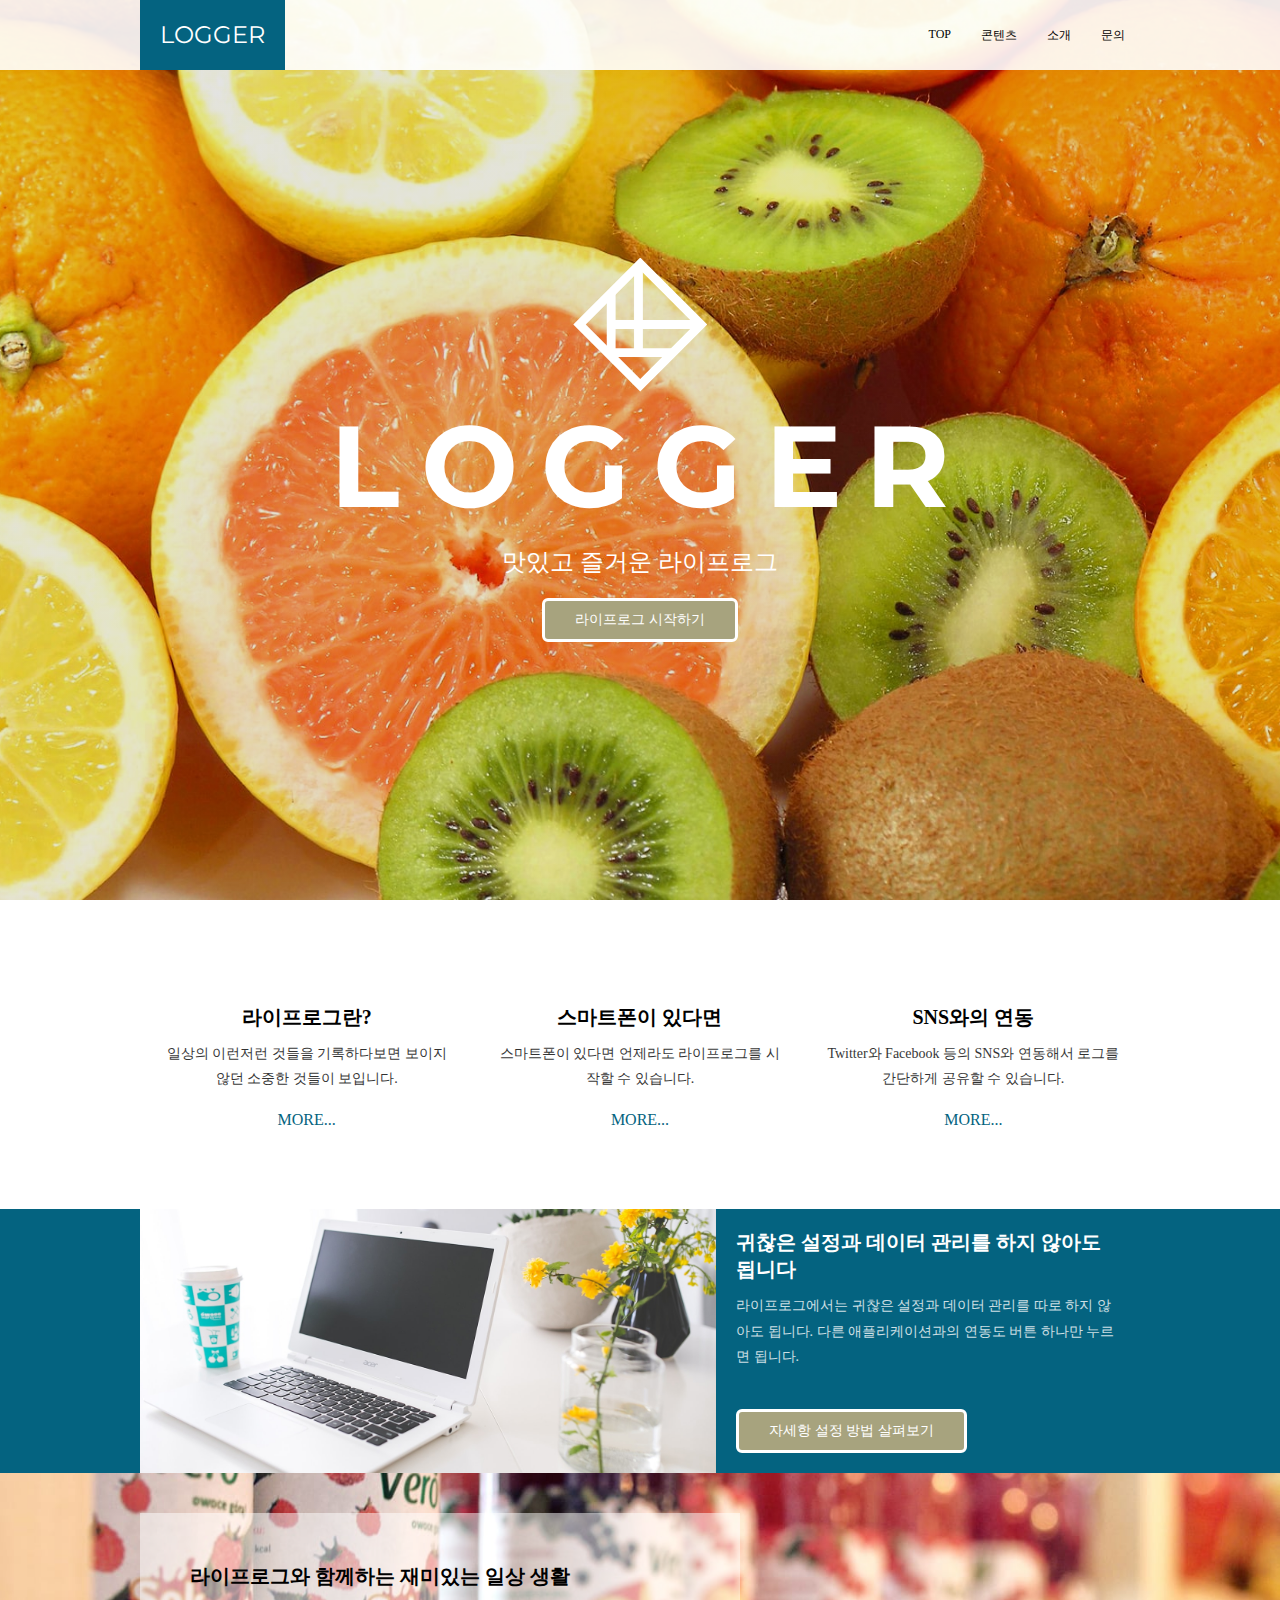
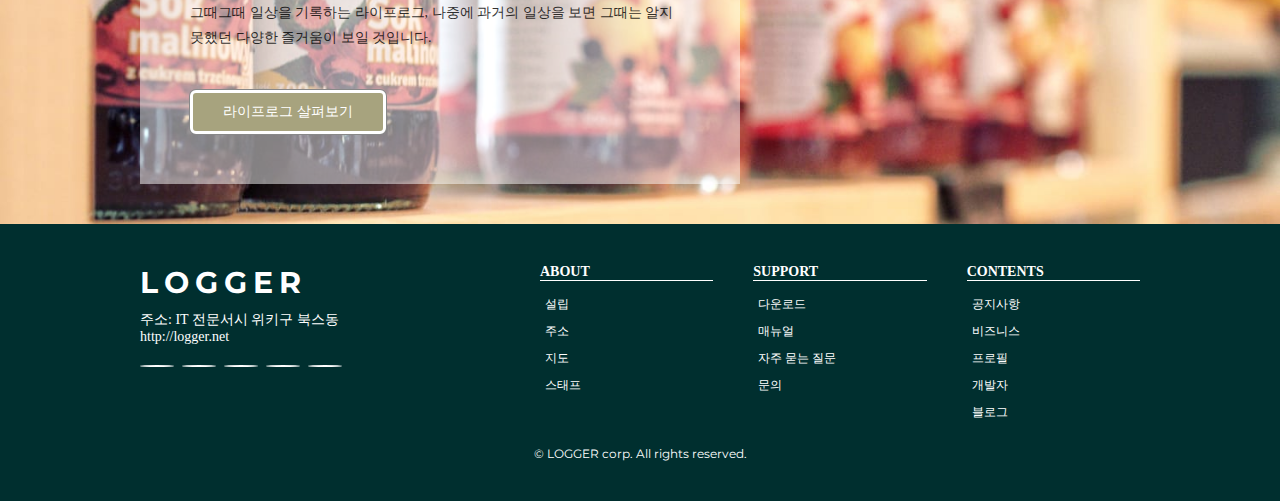
<file: index.html>
<!DOCTYPE html>
<html lang="ko">
<head>
    <meta charset="utf-8" />
    <meta http-equiv="X-UA-Compatible" content="IE=edge">
    <title>예제</title>
    <meta name="viewport" content="width=device-width, initial-scale=1.0">
    <link rel="stylesheet" type="text/css" href="style.css" />
    <link rel="stylesheet" href="https://fonts.googleapis.com/css?family=Montserrat">
    <link rel="stylesheet" href="https://use.fontawesome.com/releases/v5.5.0/css/all.css" integrity="sha384-B4dIYHKNBt8Bc12p+WXckhzcICo0wtJAoU8YZTY5qE0Id1GSseTk6S+L3BlXeVIU" crossorigin="anonymous">
    <style>
        .sr-only {
            position: absolute;
            width: 1px;
            height: 1px;
            padding: 0;
            margin: -1px;
            overflow: hidden;
            clip: rect(0, 0, 0, 0);
            border: 0;
        }
    </style>
    <script src="https://code.jquery.com/jquery-3.2.1.min.js"></script>
    <script>
        $(function(){
            $(".headC").click(function() {
                $(".headB").slideToggle();
            });
        });
    </script>
</head>
<body>
    <header>
        <div class="container">
            <div class="container-small">
                <a href="index.html" class="headA">LOGGER</a>
                <button class="headC" type="button">
                    <i class="fas fa-bars" title="MENU"></i>
                </button>
            </div>
            <nav class="headB">
                <ul>
                    <li><a href="index.html">TOP</a></li>
                    <li><a href="contents.html">콘텐츠</a></li>
                    <li><a href="about.html">소개</a></li>
                    <li><a href="contact.html">문의</a></li>
                </ul>
            </nav>
        </div>
    </header>
    <section class="conA">
        <div class="container">
            <img src="img/logo.svg" alt="">
            <h1>LOGGER</h1>
            <p>맛있고 즐거운 라이프로그</p>
            <a href="#">라이프로그 시작하기</a>
        </div>
    </section>
    <section class="conB">
        <div class="container">
            <div class="text">
                <i class="fas fa-chart-bar icon"></i>
                <h2>라이프로그란?</h2>
                <p>일상의 이런저런 것들을 기록하다보면 보이지 않던 소중한 것들이 보입니다.</p>
                <a href="#">MORE...
                    <i class="fas fa-chevron-right"></i>
                </a>
            </div>
            <div class="text">
                <i class="fas fa-cogs icon"></i>
                <h2>스마트폰이 있다면</h2>
                <p>스마트폰이 있다면 언제라도 라이프로그를 시작할 수 있습니다.</p>
                <a href="#">MORE...
                    <i class="fas fa-chevron-right"></i>
                </a>
            </div>
            <div class="text">
                    <i class="fas fa-rocket icon"></i>
                    <h2>SNS와의 연동</h2>
                    <p>Twitter와 Facebook 등의 SNS와 연동해서 로그를 간단하게 공유할 수 있습니다.</p>
                    <a href="#">MORE...
                        <i class="fas fa-chevron-right"></i>
                    </a>
            </div>
        </div>
    </section>
    <section class="conC">
        <div class="container">
            <div class="photo"></div>
            <div class="text">
                <h2>귀찮은 설정과 데이터 관리를 하지 않아도 됩니다</h2>
                <p>라이프로그에서는 귀찮은 설정과 데이터 관리를 따로 하지 않아도 됩니다. 다른 애플리케이션과의 연동도 버튼 하나만 누르면 됩니다.</p>
                <a href="#">자세항 설정 방법 살펴보기
                    <i class="fas fa-chevron-right"></i>
                </a>
            </div>
        </div>
    </section>
    <section class="conD">
        <div class="container">
            <div class="photo"></div>
            <div class="text">
                <h2>라이프로그와 함께하는 재미있는 일상 생활</h2>
                <p>그때그때 일상을 기록하는 라이프로그, 나중에 과거의 일상을 보면 그때는 알지 못했던 다양한 즐거움이 보일 것입니다.</p>
                <a href="#">라이프로그 살펴보기
                    <i class="fas fa-chevron-right"></i>
                </a>
            </div>
        </div>
    </section>
    <footer>
        <div class="container">
            <div class="footA">
                <h2>LOGGER</h2>
                <p>
                    주소: IT 전문서시 위키구 북스동<br>
                    <a href="http://logger.net/">http://logger.net</a>
                </p>
                <nav class="footD">
                    <ul>
                        <li><a href="#"><i class="fab fa-twitter" title="Twitter"></i></a></li>
                        <li><a href="#"><i class="fab fa-facebook" title="Facebook"></i></a></li>
                        <li><a href="#"><i class="fab fa-google-plus" title="Goole plus"></i></a></li>
                        <li><a href="#"><i class="fab fa-instagram" title="instagram"></i></a></li>
                        <li><a href="#"><i class="fab fa-youtube" title="youtube"></i></a></li>
                    </ul>
                </nav>
            </div>
            <nav class="footB">
                <div>
                    <h3>ABOUT</h3>
                    <ul>
                        <li><a href="#">설립</a></li>
                        <li><a href="#">주소</a></li>
                        <li><a href="#">지도</a></li>
                        <li><a href="#">스태프</a></li>
                    </ul>
                </div>
                <div>
                    <h3>SUPPORT</h3>
                    <ul>
                        <li><a href="#">다운로드</a></li>
                        <li><a href="#">매뉴얼</a></li>
                        <li><a href="#">자주 묻는 질문</a></li>
                        <li><a href="#">문의</a></li>
                    </ul>
                </div>
                <div>
                    <h3>CONTENTS</h3>
                    <ul>
                        <li><a href="#">공지사항</a></li>
                        <li><a href="#">비즈니스</a></li>
                        <li><a href="#">프로필</a></li>
                        <li><a href="#">개발자</a></li>
                        <li><a href="#">블로그</a></li>
                    </ul>
                </div>
            </nav>
            <div class="footC">
                © LOGGER corp. All rights reserved.
            </div>
        </div>
    </footer>
</body>
</html>
</file>
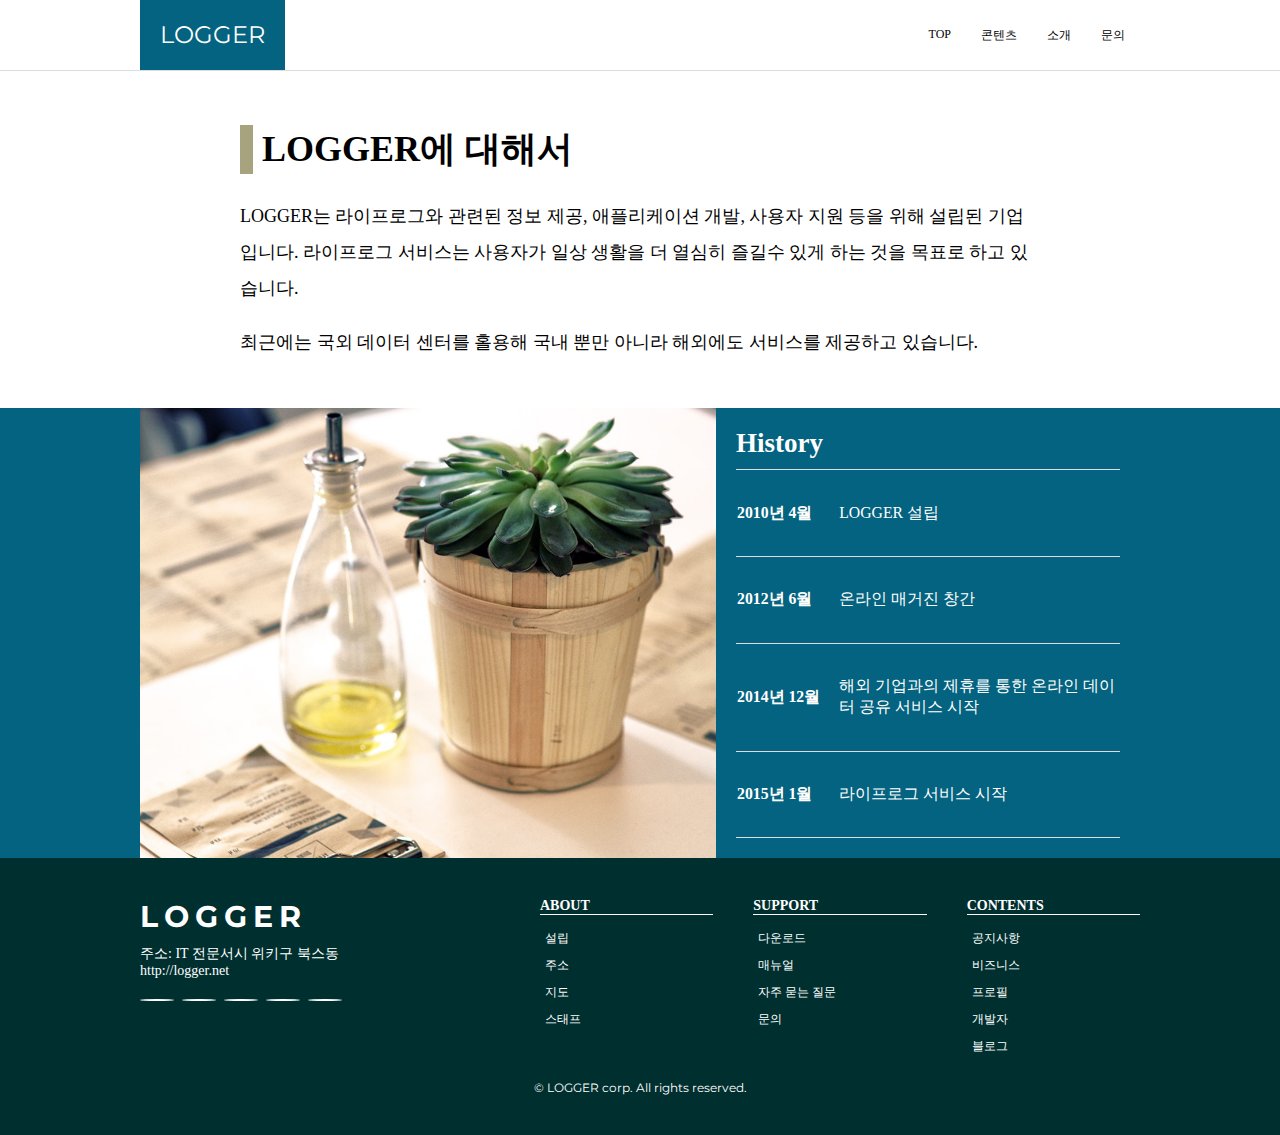
<file: about.html>
<!DOCTYPE html>
<html lang="ko">
<head>
    <meta charset="utf-8" />
    <meta http-equiv="X-UA-Compatible" content="IE=edge">
    <title>예제</title>
    <meta name="viewport" content="width=device-width, initial-scale=1.0">
    <link rel="stylesheet" type="text/css" href="style.css" />
    <link rel="stylesheet" href="https://fonts.googleapis.com/css?family=Montserrat">    
    <link rel="stylesheet" href="https://use.fontawesome.com/releases/v5.5.0/css/all.css" integrity="sha384-B4dIYHKNBt8Bc12p+WXckhzcICo0wtJAoU8YZTY5qE0Id1GSseTk6S+L3BlXeVIU" crossorigin="anonymous">
    <style>
        .sr-only {
            position: absolute;
            width: 1px;
            height: 1px;
            padding: 0;
            margin: -1px;
            overflow: hidden;
            clip: rect(0, 0, 0, 0);
            border: 0;
        }
    </style>
    <script src="https://code.jquery.com/jquery-3.2.1.min.js"></script>
    <script>
        $(function(){
            $(".headC").click(function() {
                $(".headB").slideToggle();
            });
        });
    </script>
</head>
<body class="nohero">
    <header>
        <div class="container">
            <div class="container-small">
                <a href="index.html" class="headA">LOGGER</a>
                <button class="headC" type="button">
                    <i class="fas fa-bars" title="MENU"></i>
                </button>
            </div>
            <nav class="headB">
                <ul>
                    <li><a href="index.html">TOP</a></li>
                    <li><a href="contents.html">콘텐츠</a></li>
                    <li><a href="about.html">소개</a></li>
                    <li><a href="contact.html">문의</a></li>
                </ul>
            </nav>
        </div>
    </header>
    <article class="post">
        <div class="container">
            <h1>LOGGER에 대해서</h1>
            <p>LOGGER는 라이프로그와 관련된 정보 제공, 애플리케이션 개발, 사용자 지원 등을 위해 설립된 기업입니다.
                라이프로그 서비스는 사용자가 일상 생활을 더 열심히 즐길수 있게 하는 것을 목표로 하고 있습니다.
            </p>

            <p>
                최근에는 국외 데이터 센터를 홀용해 국내 뿐만 아니라 해외에도 서비스를 제공하고 있습니다.
            </p>
        </div>
    </article>
    <aside class="history">
        <div class="container">
            <div class="photo"></div>
            <div class="text">
                <h2>History</h2>
                <table>
                    <tr>
                        <th>2010년 4월</th>
                        <td>LOGGER 설립</td>
                    </tr>
                    <tr>
                        <th>2012년 6월</th>
                        <td>온라인 매거진 창간</td>
                    </tr>
                    <tr>
                        <th>2014년 12월</th>
                        <td>해외 기업과의 제휴를 통한 온라인 데이터 공유 서비스 시작</td>
                    </tr>
                    <tr>
                        <th>2015년 1월</th>
                        <td>라이프로그 서비스 시작</td>
                    </tr>
                </table>
            </div>
        </div>
    </aside>
    <footer>
        <div class="container">
            <div class="footA">
                <h2>LOGGER</h2>
                <p>
                    주소: IT 전문서시 위키구 북스동<br>
                    <a href="http://logger.net/">http://logger.net</a>
                </p>
                <nav class="footD">
                    <ul>
                        <li><a href="#"><i class="fab fa-twitter" title="Twitter"></i></a></li>
                        <li><a href="#"><i class="fab fa-facebook" title="Facebook"></i></a></li>
                        <li><a href="#"><i class="fab fa-google-plus" title="Goole plus"></i></a></li>
                        <li><a href="#"><i class="fab fa-instagram" title="instagram"></i></a></li>
                        <li><a href="#"><i class="fab fa-youtube" title="youtube"></i></a></li>
                    </ul>
                </nav>
            </div>
            <nav class="footB">
                <div>
                    <h3>ABOUT</h3>
                    <ul>
                        <li><a href="#">설립</a></li>
                        <li><a href="#">주소</a></li>
                        <li><a href="#">지도</a></li>
                        <li><a href="#">스태프</a></li>
                    </ul>
                </div>
                <div>
                    <h3>SUPPORT</h3>
                    <ul>
                        <li><a href="#">다운로드</a></li>
                        <li><a href="#">매뉴얼</a></li>
                        <li><a href="#">자주 묻는 질문</a></li>
                        <li><a href="#">문의</a></li>
                    </ul>
                </div>
                <div>
                    <h3>CONTENTS</h3>
                    <ul>
                        <li><a href="#">공지사항</a></li>
                        <li><a href="#">비즈니스</a></li>
                        <li><a href="#">프로필</a></li>
                        <li><a href="#">개발자</a></li>
                        <li><a href="#">블로그</a></li>
                    </ul>
                </div>
            </nav>
            <div class="footC">
                © LOGGER corp. All rights reserved.
            </div>
        </div>
    </footer>
</body>
</html>
</file>
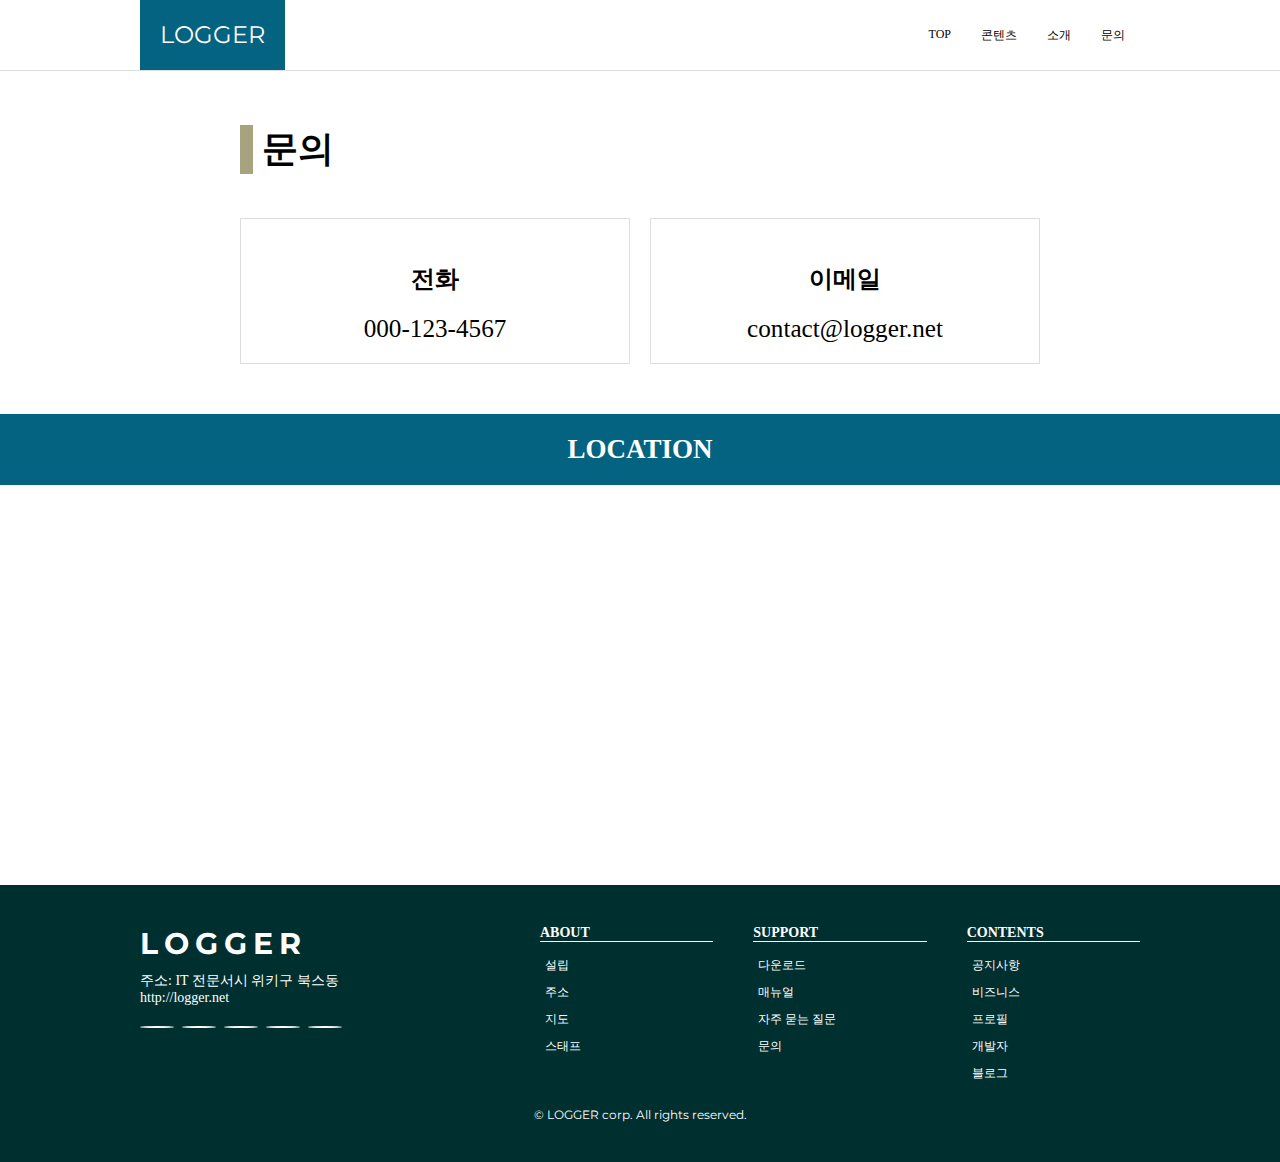
<file: contact.html>
<!DOCTYPE html>
<html lang="ko">
<head>
    <meta charset="utf-8" />
    <meta http-equiv="X-UA-Compatible" content="IE=edge">
    <title>예제</title>
    <meta name="viewport" content="width=device-width, initial-scale=1.0">
    <link rel="stylesheet" type="text/css" href="style.css" />
    <link rel="stylesheet" href="https://fonts.googleapis.com/css?family=Montserrat">    
    <link rel="stylesheet" href="https://use.fontawesome.com/releases/v5.5.0/css/all.css" integrity="sha384-B4dIYHKNBt8Bc12p+WXckhzcICo0wtJAoU8YZTY5qE0Id1GSseTk6S+L3BlXeVIU" crossorigin="anonymous">
    <style>
        .sr-only {
            position: absolute;
            width: 1px;
            height: 1px;
            padding: 0;
            margin: -1px;
            overflow: hidden;
            clip: rect(0, 0, 0, 0);
            border: 0;
        }
    </style>
    <script src="https://code.jquery.com/jquery-3.2.1.min.js"></script>
    <script>
        $(function(){
            $(".headC").click(function() {
                $(".headB").slideToggle();
            });
        });
    </script>
</head>
<body class="nohero">
    <header>
        <div class="container">
            <div class="container-small">
                <a href="index.html" class="headA">LOGGER</a>
                <button class="headC" type="button">
                    <i class="fas fa-bars" title="MENU"></i>
                </button>
            </div>
            <nav class="headB">
                <ul>
                    <li><a href="index.html">TOP</a></li>
                    <li><a href="contents.html">콘텐츠</a></li>
                    <li><a href="about.html">소개</a></li>
                    <li><a href="contact.html">문의</a></li>
                </ul>
            </nav>
        </div>
    </header>
    <article class="post">
        <div class="container">
            <h1>문의</h1>
            <div class="contact-wrap">
                <div class="contact">
                    <i class="fas fa-phone"></i>
                    <h2>전화</h2>
                    <a href="tel:1234567890">000-123-4567</a>
                </div>
                <div class="contact">
                    <i class="fas fa-envelope"></i>
                    <h2>이메일</h2>
                    <a href="mailto:contact@logger.net">contact@logger.net</a>
                </div>
            </div>
        </div>
    </article>
    <aside class="location">
        <h2>LOCATION</h2>
        <iframe src="https://www.google.com/maps/embed?pb=!1m14!1m12!1m3!1d18149.301199033172!2d126.93731972029872!3d37.52671092434748!2m3!1f0!2f0!3f0!3m2!1i1024!2i768!4f13.1!5e0!3m2!1sko!2skr!4v1542399377515" width="600" height="450" frameborder="0" style="border:0" allowfullscreen></iframe>
    </aside>
    <footer>
        <div class="container">
            <div class="footA">
                <h2>LOGGER</h2>
                <p>
                    주소: IT 전문서시 위키구 북스동<br>
                    <a href="http://logger.net/">http://logger.net</a>
                </p>
                <nav class="footD">
                    <ul>
                        <li><a href="#"><i class="fab fa-twitter" title="Twitter"></i></a></li>
                        <li><a href="#"><i class="fab fa-facebook" title="Facebook"></i></a></li>
                        <li><a href="#"><i class="fab fa-google-plus" title="Goole plus"></i></a></li>
                        <li><a href="#"><i class="fab fa-instagram" title="instagram"></i></a></li>
                        <li><a href="#"><i class="fab fa-youtube" title="youtube"></i></a></li>
                    </ul>
                </nav>
            </div>
            <nav class="footB">
                <div>
                    <h3>ABOUT</h3>
                    <ul>
                        <li><a href="#">설립</a></li>
                        <li><a href="#">주소</a></li>
                        <li><a href="#">지도</a></li>
                        <li><a href="#">스태프</a></li>
                    </ul>
                </div>
                <div>
                    <h3>SUPPORT</h3>
                    <ul>
                        <li><a href="#">다운로드</a></li>
                        <li><a href="#">매뉴얼</a></li>
                        <li><a href="#">자주 묻는 질문</a></li>
                        <li><a href="#">문의</a></li>
                    </ul>
                </div>
                <div>
                    <h3>CONTENTS</h3>
                    <ul>
                        <li><a href="#">공지사항</a></li>
                        <li><a href="#">비즈니스</a></li>
                        <li><a href="#">프로필</a></li>
                        <li><a href="#">개발자</a></li>
                        <li><a href="#">블로그</a></li>
                    </ul>
                </div>
            </nav>
            <div class="footC">
                © LOGGER corp. All rights reserved.
            </div>
        </div>
    </footer>
</body>
</html>
</file>
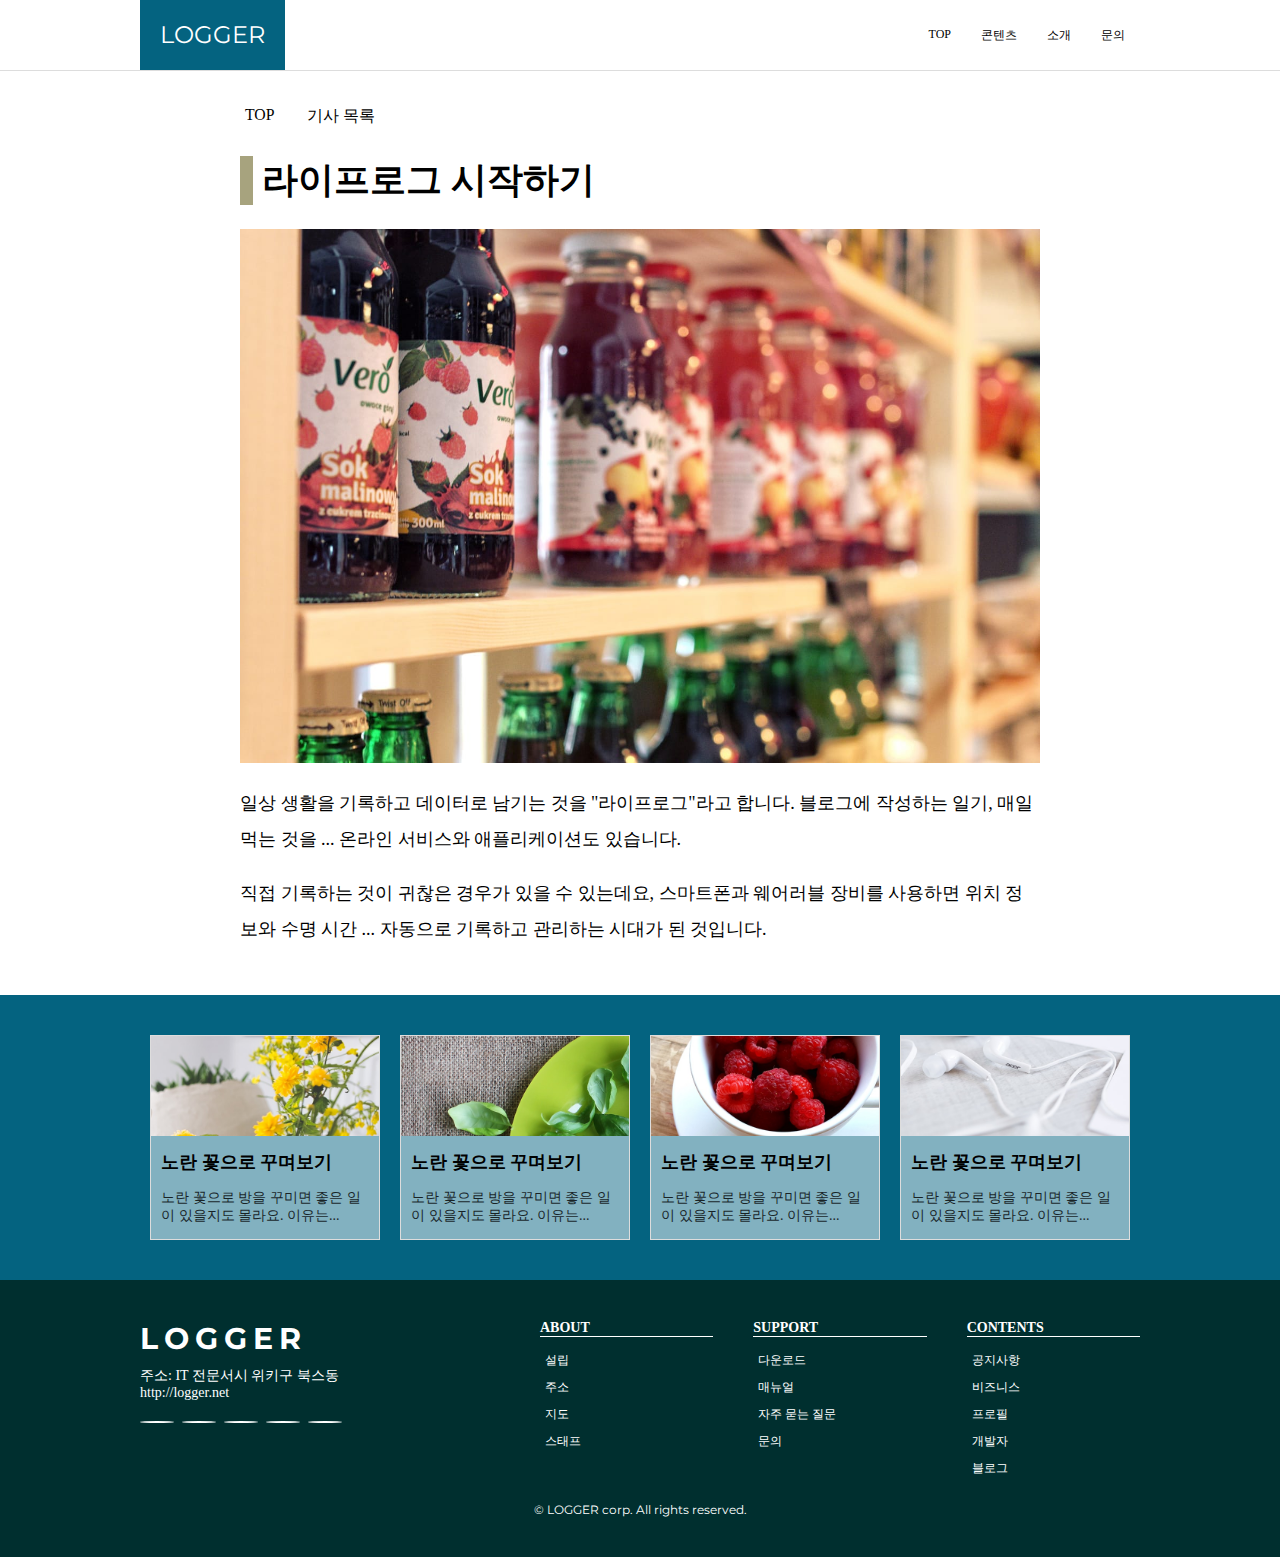
<file: contents.html>
<!DOCTYPE html>
<html lang="ko">
<head prefix="og: http://ogp.me/ns# fb: http://ogp.me/ns/fb#">
    <meta charset="utf-8" />
    <meta http-equiv="X-UA-Compatible" content="IE=edge">
    <title>라이프로그 시작하기 | ROGGER</title>
    <meta name="viewport" content="width=device-width, initial-scale=1.0">
    <link rel="stylesheet" type="text/css" href="style.css" />
    <link rel="stylesheet" href="https://fonts.googleapis.com/css?family=Montserrat">    
    <link rel="stylesheet" href="https://use.fontawesome.com/releases/v5.5.0/css/all.css" integrity="sha384-B4dIYHKNBt8Bc12p+WXckhzcICo0wtJAoU8YZTY5qE0Id1GSseTk6S+L3BlXeVIU" crossorigin="anonymous">

    <meta property="og:site_name" content="LOGGER">
    <meta property="og:locale" content="ko_KR">
    <meta property="og:type" content="article">
    <meta property="og:title" content="라이프로그 시작하기">
    <meta property="og:url" content="http://domain/contents.html">
    <meta property="og:description" content="일상 생활을 기록하고 데이터로 남기는 것을 라이프로그라고 합니다.">
    <meta property="og:image" content="http://domain/img/life.jpg">

    <!-- 페북 전용 메타데이터 -->
    <meta property="fb:app_id" content="">

    <!-- 트위터 전용 메타데이터 -->
    <meta name="twitter:site" content="">
    <meta name="twitter:card" content="summary_large_image">

    <!-- SNS 이전부터 사용돼 왔던 공유 전용 메타데이터 -->
    <meta name="description" content="일상 생활을 기록하고 데이터로 남기는 것을 라이프로그라고 합니다.">
    <meta name="keywords" content="라이프로그, 일기">

    <style>
        .sr-only {
            position: absolute;
            width: 1px;
            height: 1px;
            padding: 0;
            margin: -1px;
            overflow: hidden;
            clip: rect(0, 0, 0, 0);
            border: 0;
        }
    </style>
    <script src="https://code.jquery.com/jquery-3.2.1.min.js"></script>
    <script>
        $(function(){
            $(".headC").click(function() {
                $(".headB").slideToggle();
            });
        });
    </script>
</head>
<body class="nohero">
    <header>
        <div class="container">
            <div class="container-small">
                <a href="index.html" class="headA">LOGGER</a>
                <button class="headC" type="button">
                    <i class="fas fa-bars" title="MENU"></i>
                </button>
            </div>
            <nav class="headB">
                <ul>
                    <li><a href="index.html">TOP</a></li>
                    <li><a href="contents.html">콘텐츠</a></li>
                    <li><a href="about.html">소개</a></li>
                    <li><a href="contact.html">문의</a></li>
                </ul>
            </nav>
        </div>
    </header>
    <article class="post">
        <div class="container">
            <div class="bread">
                <ol>
                    <li><a href="index.html">TOP</a></li>
                    <li><a href="#">기사 목록</a></li>
                </ol>
            </div>
            <h1>라이프로그 시작하기</h1>
            <img src="img/life.jpg" alt="">
            <p>일상 생활을 기록하고 데이터로 남기는 것을 "라이프로그"라고 합니다. 블로그에 작성하는 일기, 매일 먹는 것을 ... 온라인 서비스와 애플리케이션도 있습니다.</p>

            <p>직접 기록하는 것이 귀찮은 경우가 있을 수 있는데요, 스마트폰과 웨어러블 장비를 사용하면 위치 정보와 수명 시간 ... 자동으로 기록하고 관리하는 시대가 된 것입니다.</p>
        </div>
    </article>
    <aside class="related">
        <ul>
            <li>
                <a href="#">
                    <div class="photo" style="background-image: url(img/p01.jpg);"></div>
                    <div class="text">
                        <h2>노란 꽃으로 꾸며보기</h2>
                        <p>노란 꽃으로 방을 꾸미면 좋은 일이 있을지도 몰라요. 이유는...</p>
                    </div>
                </a>
            </li>
            <li>
                <a href="#">
                    <div class="photo" style="background-image: url(img/p02.jpg);"></div>
                    <div class="text">
                        <h2>노란 꽃으로 꾸며보기</h2>
                        <p>노란 꽃으로 방을 꾸미면 좋은 일이 있을지도 몰라요. 이유는...</p>
                    </div>
                </a>
            </li>
            <li>
                <a href="#">
                    <div class="photo" style="background-image: url(img/p03.jpg);"></div>
                    <div class="text">
                        <h2>노란 꽃으로 꾸며보기</h2>
                        <p>노란 꽃으로 방을 꾸미면 좋은 일이 있을지도 몰라요. 이유는...</p>
                    </div>
                </a>
            </li>
            <li>
                <a href="#">
                    <div class="photo" style="background-image: url(img/p04.jpg);"></div>
                    <div class="text">
                        <h2>노란 꽃으로 꾸며보기</h2>
                        <p>노란 꽃으로 방을 꾸미면 좋은 일이 있을지도 몰라요. 이유는...</p>
                    </div>
                </a>
            </li>
        </ul>
    </aside>
    <footer>
        <div class="container">
            <div class="footA">
                <h2>LOGGER</h2>
                <p>
                    주소: IT 전문서시 위키구 북스동<br>
                    <a href="http://logger.net/">http://logger.net</a>
                </p>
                <nav class="footD">
                    <ul>
                        <li><a href="#"><i class="fab fa-twitter" title="Twitter"></i></a></li>
                        <li><a href="#"><i class="fab fa-facebook" title="Facebook"></i></a></li>
                        <li><a href="#"><i class="fab fa-google-plus" title="Goole plus"></i></a></li>
                        <li><a href="#"><i class="fab fa-instagram" title="instagram"></i></a></li>
                        <li><a href="#"><i class="fab fa-youtube" title="youtube"></i></a></li>
                    </ul>
                </nav>
            </div>
            <nav class="footB">
                <div>
                    <h3>ABOUT</h3>
                    <ul>
                        <li><a href="#">설립</a></li>
                        <li><a href="#">주소</a></li>
                        <li><a href="#">지도</a></li>
                        <li><a href="#">스태프</a></li>
                    </ul>
                </div>
                <div>
                    <h3>SUPPORT</h3>
                    <ul>
                        <li><a href="#">다운로드</a></li>
                        <li><a href="#">매뉴얼</a></li>
                        <li><a href="#">자주 묻는 질문</a></li>
                        <li><a href="#">문의</a></li>
                    </ul>
                </div>
                <div>
                    <h3>CONTENTS</h3>
                    <ul>
                        <li><a href="#">공지사항</a></li>
                        <li><a href="#">비즈니스</a></li>
                        <li><a href="#">프로필</a></li>
                        <li><a href="#">개발자</a></li>
                        <li><a href="#">블로그</a></li>
                    </ul>
                </div>
            </nav>
            <div class="footC">
                © LOGGER corp. All rights reserved.
            </div>
        </div>
    </footer>
</body>
</html>
</file>
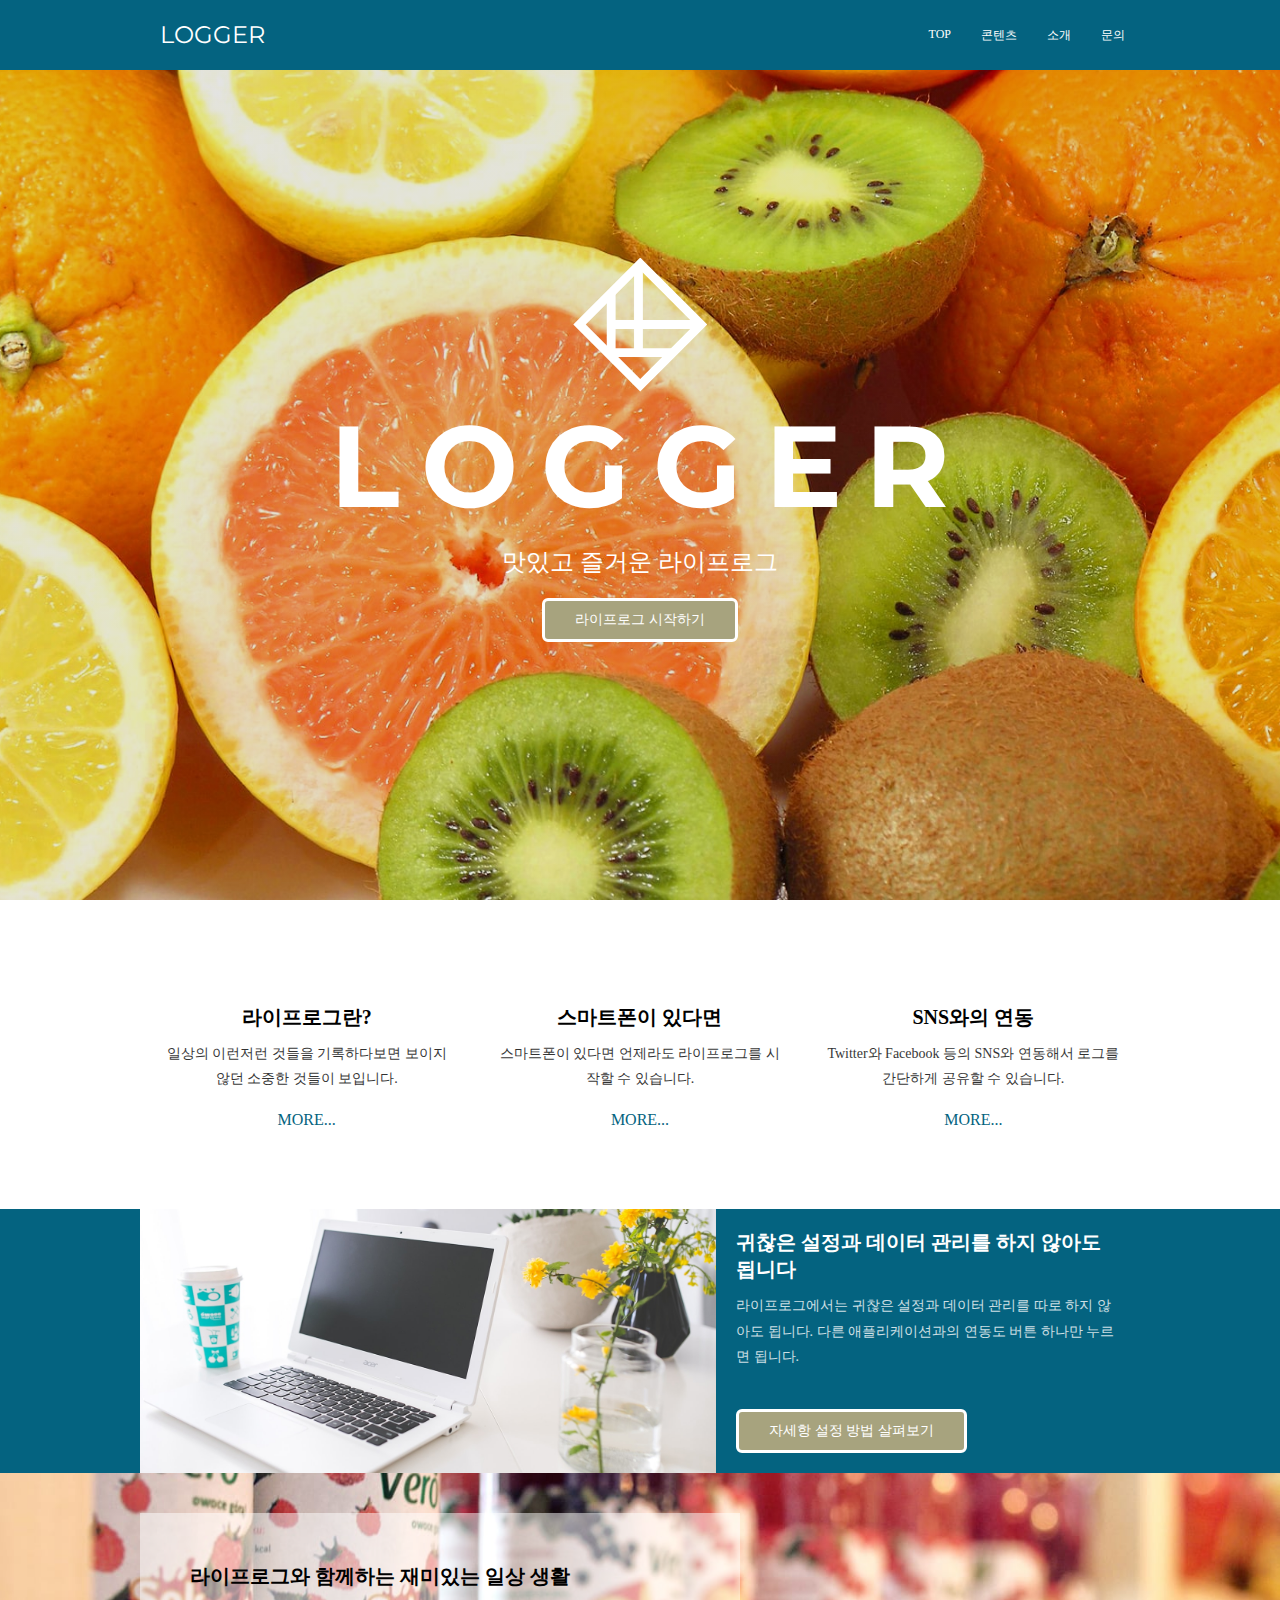
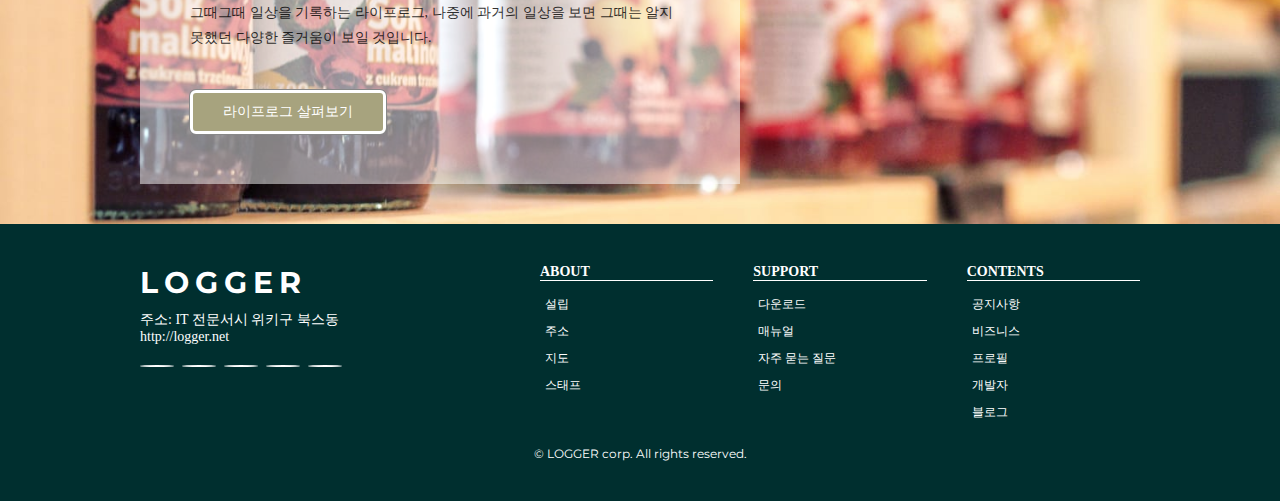
<file: index-6-1.html>
<!DOCTYPE html>
<html lang="ko">
<head>
    <meta charset="utf-8" />
    <meta http-equiv="X-UA-Compatible" content="IE=edge">
    <title>예제</title>
    <meta name="viewport" content="width=device-width, initial-scale=1.0">
    <link rel="stylesheet" type="text/css" href="style.css" />
    <link rel="stylesheet" href="https://fonts.googleapis.com/css?family=Montserrat">
    <link rel="stylesheet" href="https://use.fontawesome.com/releases/v5.5.0/css/all.css" integrity="sha384-B4dIYHKNBt8Bc12p+WXckhzcICo0wtJAoU8YZTY5qE0Id1GSseTk6S+L3BlXeVIU" crossorigin="anonymous">
    <style>
        .sr-only {
            position: absolute;
            width: 1px;
            height: 1px;
            padding: 0;
            margin: -1px;
            overflow: hidden;
            clip: rect(0, 0, 0, 0);
            border: 0;
        }
    </style>
    <script src="https://code.jquery.com/jquery-3.2.1.min.js"></script>
    <script>
        $(function(){
            $(".headC").click(function() {
                $(".headB").slideToggle();
            });
        });
    </script>
</head>
<body>
    <header class="head-color">
        <div class="container">
            <div class="container-small">
                <a href="index.html" class="headA">LOGGER</a>
                <button class="headC" type="button">
                    <i class="fas fa-bars" title="MENU"></i>
                </button>
            </div>
            <nav class="headB">
                <ul>
                    <li><a href="index.html">TOP</a></li>
                    <li><a href="contents.html">콘텐츠</a></li>
                    <li><a href="about.html">소개</a></li>
                    <li><a href="contact.html">문의</a></li>
                </ul>
            </nav>
        </div>
    </header>
    <section class="conA">
        <div class="container">
            <img src="img/logo.svg" alt="">
            <h1>LOGGER</h1>
            <p>맛있고 즐거운 라이프로그</p>
            <a href="#">라이프로그 시작하기</a>
        </div>
    </section>
    <section class="conB">
        <div class="container">
            <div class="text">
                <i class="fas fa-chart-bar icon"></i>
                <h2>라이프로그란?</h2>
                <p>일상의 이런저런 것들을 기록하다보면 보이지 않던 소중한 것들이 보입니다.</p>
                <a href="#">MORE...
                    <i class="fas fa-chevron-right"></i>
                </a>
            </div>
            <div class="text">
                <i class="fas fa-cogs icon"></i>
                <h2>스마트폰이 있다면</h2>
                <p>스마트폰이 있다면 언제라도 라이프로그를 시작할 수 있습니다.</p>
                <a href="#">MORE...
                    <i class="fas fa-chevron-right"></i>
                </a>
            </div>
            <div class="text">
                    <i class="fas fa-rocket icon"></i>
                    <h2>SNS와의 연동</h2>
                    <p>Twitter와 Facebook 등의 SNS와 연동해서 로그를 간단하게 공유할 수 있습니다.</p>
                    <a href="#">MORE...
                        <i class="fas fa-chevron-right"></i>
                    </a>
            </div>
        </div>
    </section>
    <section class="conC">
        <div class="container">
            <div class="photo"></div>
            <div class="text">
                <h2>귀찮은 설정과 데이터 관리를 하지 않아도 됩니다</h2>
                <p>라이프로그에서는 귀찮은 설정과 데이터 관리를 따로 하지 않아도 됩니다. 다른 애플리케이션과의 연동도 버튼 하나만 누르면 됩니다.</p>
                <a href="#">자세항 설정 방법 살펴보기
                    <i class="fas fa-chevron-right"></i>
                </a>
            </div>
        </div>
    </section>
    <section class="conD">
        <div class="container">
            <div class="photo"></div>
            <div class="text">
                <h2>라이프로그와 함께하는 재미있는 일상 생활</h2>
                <p>그때그때 일상을 기록하는 라이프로그, 나중에 과거의 일상을 보면 그때는 알지 못했던 다양한 즐거움이 보일 것입니다.</p>
                <a href="#">라이프로그 살펴보기
                    <i class="fas fa-chevron-right"></i>
                </a>
            </div>
        </div>
    </section>
    <footer>
        <div class="container">
            <div class="footA">
                <h2>LOGGER</h2>
                <p>
                    주소: IT 전문서시 위키구 북스동<br>
                    <a href="http://logger.net/">http://logger.net</a>
                </p>
                <nav class="footD">
                    <ul>
                        <li><a href="#"><i class="fab fa-twitter" title="Twitter"></i></a></li>
                        <li><a href="#"><i class="fab fa-facebook" title="Facebook"></i></a></li>
                        <li><a href="#"><i class="fab fa-google-plus" title="Goole plus"></i></a></li>
                        <li><a href="#"><i class="fab fa-instagram" title="instagram"></i></a></li>
                        <li><a href="#"><i class="fab fa-youtube" title="youtube"></i></a></li>
                    </ul>
                </nav>
            </div>
            <nav class="footB">
                <div>
                    <h3>ABOUT</h3>
                    <ul>
                        <li><a href="#">설립</a></li>
                        <li><a href="#">주소</a></li>
                        <li><a href="#">지도</a></li>
                        <li><a href="#">스태프</a></li>
                    </ul>
                </div>
                <div>
                    <h3>SUPPORT</h3>
                    <ul>
                        <li><a href="#">다운로드</a></li>
                        <li><a href="#">매뉴얼</a></li>
                        <li><a href="#">자주 묻는 질문</a></li>
                        <li><a href="#">문의</a></li>
                    </ul>
                </div>
                <div>
                    <h3>CONTENTS</h3>
                    <ul>
                        <li><a href="#">공지사항</a></li>
                        <li><a href="#">비즈니스</a></li>
                        <li><a href="#">프로필</a></li>
                        <li><a href="#">개발자</a></li>
                        <li><a href="#">블로그</a></li>
                    </ul>
                </div>
            </nav>
            <div class="footC">
                © LOGGER corp. All rights reserved.
            </div>
        </div>
    </footer>
</body>
</html>
</file>
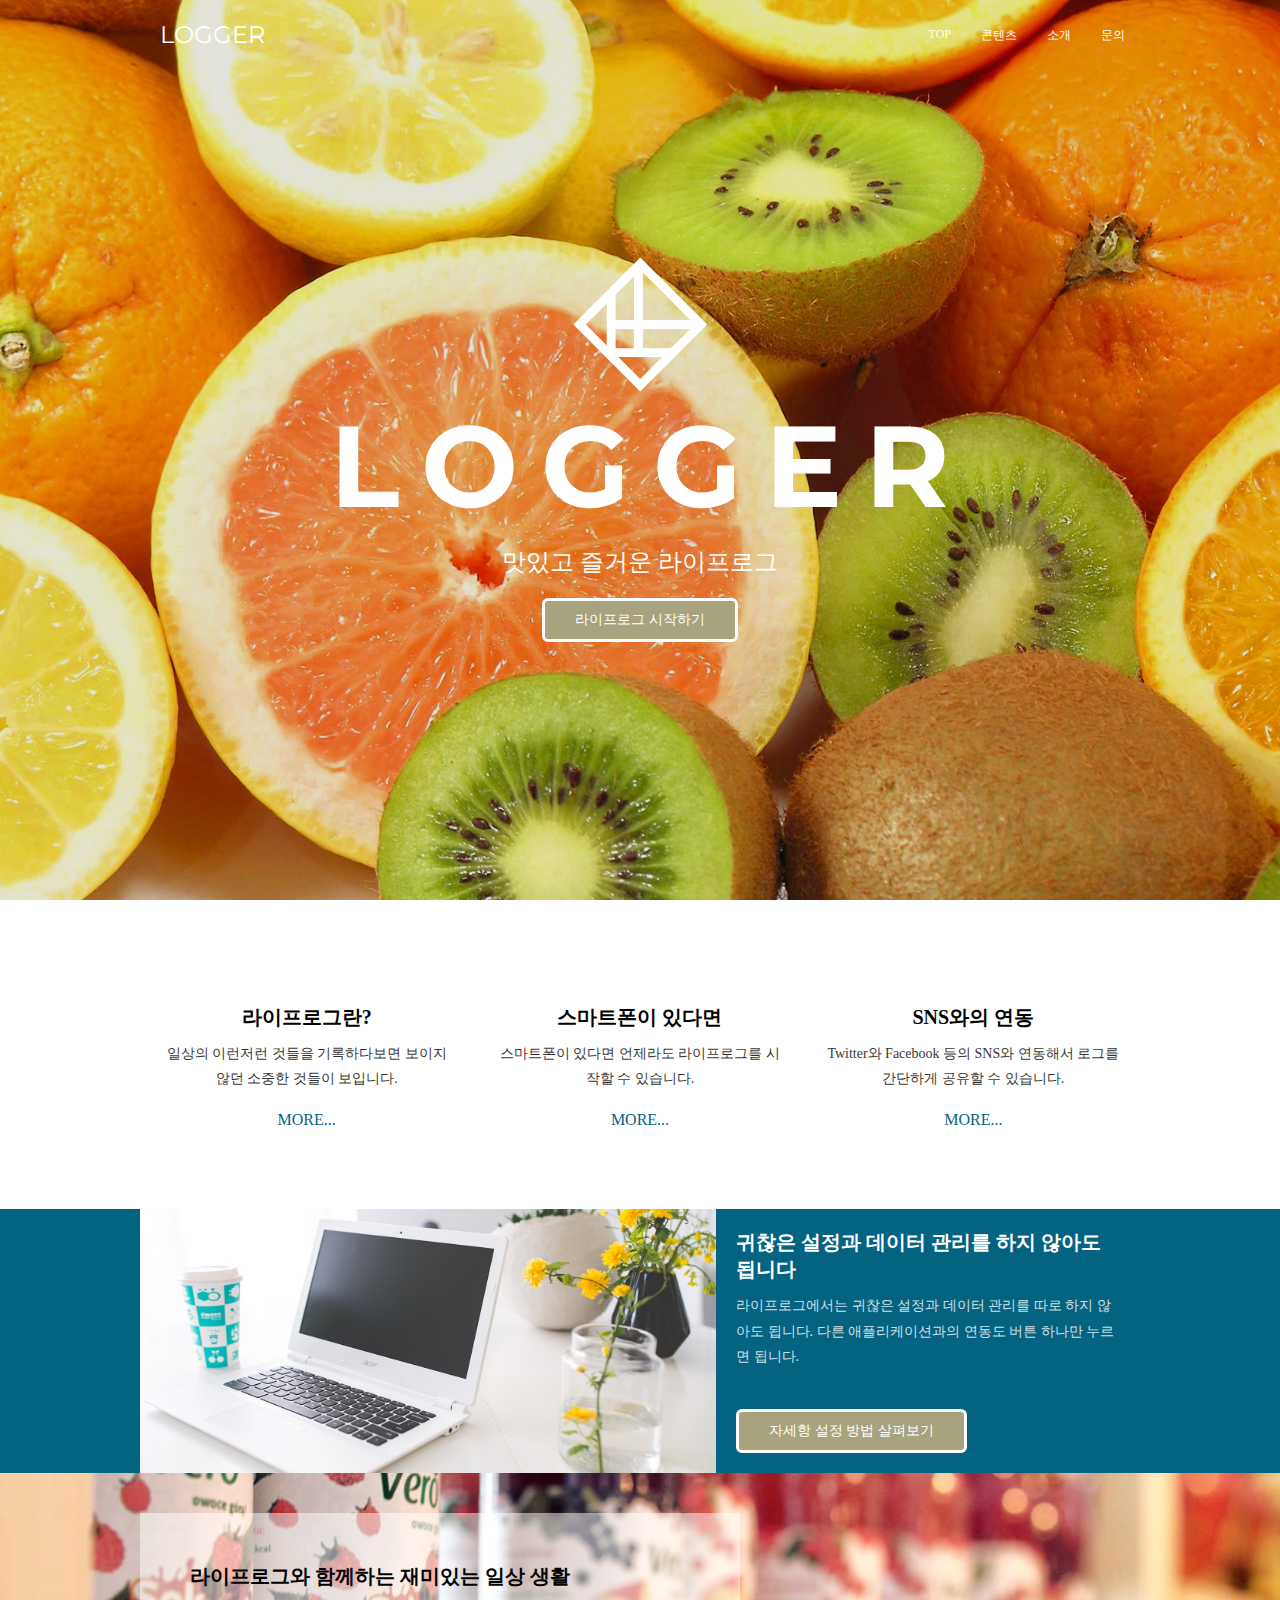
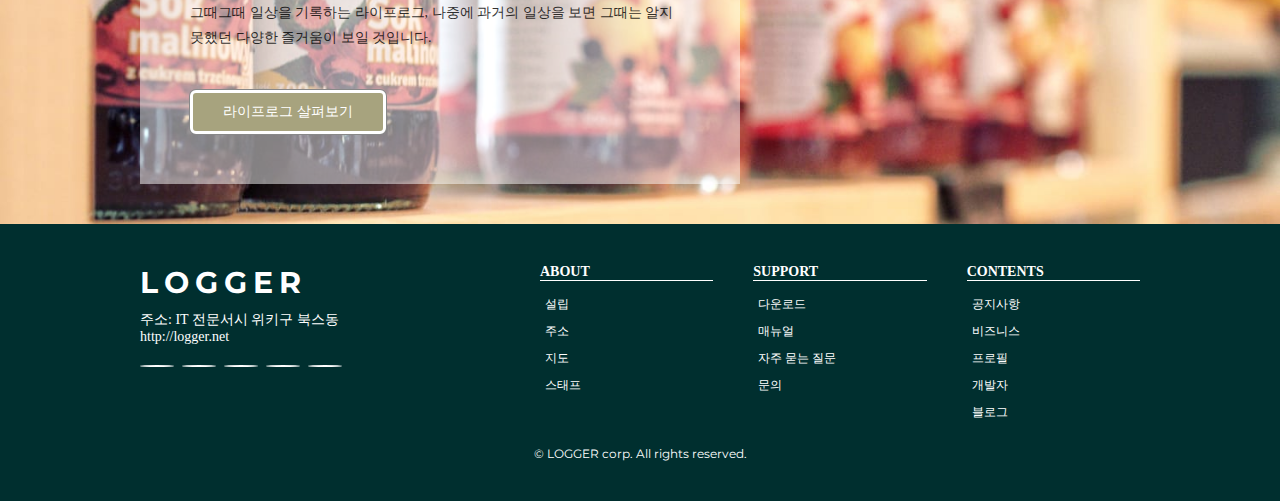
<file: index-6-2.html>
<!DOCTYPE html>
<html lang="ko">
<head>
    <meta charset="utf-8" />
    <meta http-equiv="X-UA-Compatible" content="IE=edge">
    <title>예제</title>
    <meta name="viewport" content="width=device-width, initial-scale=1.0">
    <link rel="stylesheet" type="text/css" href="style.css" />
    <link rel="stylesheet" href="https://fonts.googleapis.com/css?family=Montserrat">
    <link rel="stylesheet" href="https://use.fontawesome.com/releases/v5.5.0/css/all.css" integrity="sha384-B4dIYHKNBt8Bc12p+WXckhzcICo0wtJAoU8YZTY5qE0Id1GSseTk6S+L3BlXeVIU" crossorigin="anonymous">
    <style>
        .sr-only {
            position: absolute;
            width: 1px;
            height: 1px;
            padding: 0;
            margin: -1px;
            overflow: hidden;
            clip: rect(0, 0, 0, 0);
            border: 0;
        }
    </style>
    <script src="https://code.jquery.com/jquery-3.2.1.min.js"></script>
    <script>
        $(function(){
            $(".headC").click(function() {
                $(".headB").slideToggle();
            });
        });
    </script>
</head>
<body>
    <header class="head-hero">
        <div class="container">
            <div class="container-small">
                <a href="index.html" class="headA">LOGGER</a>
                <button class="headC" type="button">
                    <i class="fas fa-bars" title="MENU"></i>
                </button>
            </div>
            <nav class="headB">
                <ul>
                    <li><a href="index.html">TOP</a></li>
                    <li><a href="contents.html">콘텐츠</a></li>
                    <li><a href="about.html">소개</a></li>
                    <li><a href="contact.html">문의</a></li>
                </ul>
            </nav>
        </div>
    </header>
    <section class="conA">
        <div class="container">
            <img src="img/logo.svg" alt="">
            <h1>LOGGER</h1>
            <p>맛있고 즐거운 라이프로그</p>
            <a href="#">라이프로그 시작하기</a>
        </div>
    </section>
    <section class="conB">
        <div class="container">
            <div class="text">
                <i class="fas fa-chart-bar icon"></i>
                <h2>라이프로그란?</h2>
                <p>일상의 이런저런 것들을 기록하다보면 보이지 않던 소중한 것들이 보입니다.</p>
                <a href="#">MORE...
                    <i class="fas fa-chevron-right"></i>
                </a>
            </div>
            <div class="text">
                <i class="fas fa-cogs icon"></i>
                <h2>스마트폰이 있다면</h2>
                <p>스마트폰이 있다면 언제라도 라이프로그를 시작할 수 있습니다.</p>
                <a href="#">MORE...
                    <i class="fas fa-chevron-right"></i>
                </a>
            </div>
            <div class="text">
                    <i class="fas fa-rocket icon"></i>
                    <h2>SNS와의 연동</h2>
                    <p>Twitter와 Facebook 등의 SNS와 연동해서 로그를 간단하게 공유할 수 있습니다.</p>
                    <a href="#">MORE...
                        <i class="fas fa-chevron-right"></i>
                    </a>
            </div>
        </div>
    </section>
    <section class="conC">
        <div class="container">
            <div class="photo"></div>
            <div class="text">
                <h2>귀찮은 설정과 데이터 관리를 하지 않아도 됩니다</h2>
                <p>라이프로그에서는 귀찮은 설정과 데이터 관리를 따로 하지 않아도 됩니다. 다른 애플리케이션과의 연동도 버튼 하나만 누르면 됩니다.</p>
                <a href="#">자세항 설정 방법 살펴보기
                    <i class="fas fa-chevron-right"></i>
                </a>
            </div>
        </div>
    </section>
    <section class="conD">
        <div class="container">
            <div class="photo"></div>
            <div class="text">
                <h2>라이프로그와 함께하는 재미있는 일상 생활</h2>
                <p>그때그때 일상을 기록하는 라이프로그, 나중에 과거의 일상을 보면 그때는 알지 못했던 다양한 즐거움이 보일 것입니다.</p>
                <a href="#">라이프로그 살펴보기
                    <i class="fas fa-chevron-right"></i>
                </a>
            </div>
        </div>
    </section>
    <footer>
        <div class="container">
            <div class="footA">
                <h2>LOGGER</h2>
                <p>
                    주소: IT 전문서시 위키구 북스동<br>
                    <a href="http://logger.net/">http://logger.net</a>
                </p>
                <nav class="footD">
                    <ul>
                        <li><a href="#"><i class="fab fa-twitter" title="Twitter"></i></a></li>
                        <li><a href="#"><i class="fab fa-facebook" title="Facebook"></i></a></li>
                        <li><a href="#"><i class="fab fa-google-plus" title="Goole plus"></i></a></li>
                        <li><a href="#"><i class="fab fa-instagram" title="instagram"></i></a></li>
                        <li><a href="#"><i class="fab fa-youtube" title="youtube"></i></a></li>
                    </ul>
                </nav>
            </div>
            <nav class="footB">
                <div>
                    <h3>ABOUT</h3>
                    <ul>
                        <li><a href="#">설립</a></li>
                        <li><a href="#">주소</a></li>
                        <li><a href="#">지도</a></li>
                        <li><a href="#">스태프</a></li>
                    </ul>
                </div>
                <div>
                    <h3>SUPPORT</h3>
                    <ul>
                        <li><a href="#">다운로드</a></li>
                        <li><a href="#">매뉴얼</a></li>
                        <li><a href="#">자주 묻는 질문</a></li>
                        <li><a href="#">문의</a></li>
                    </ul>
                </div>
                <div>
                    <h3>CONTENTS</h3>
                    <ul>
                        <li><a href="#">공지사항</a></li>
                        <li><a href="#">비즈니스</a></li>
                        <li><a href="#">프로필</a></li>
                        <li><a href="#">개발자</a></li>
                        <li><a href="#">블로그</a></li>
                    </ul>
                </div>
            </nav>
            <div class="footC">
                © LOGGER corp. All rights reserved.
            </div>
        </div>
    </footer>
</body>
</html>
</file>
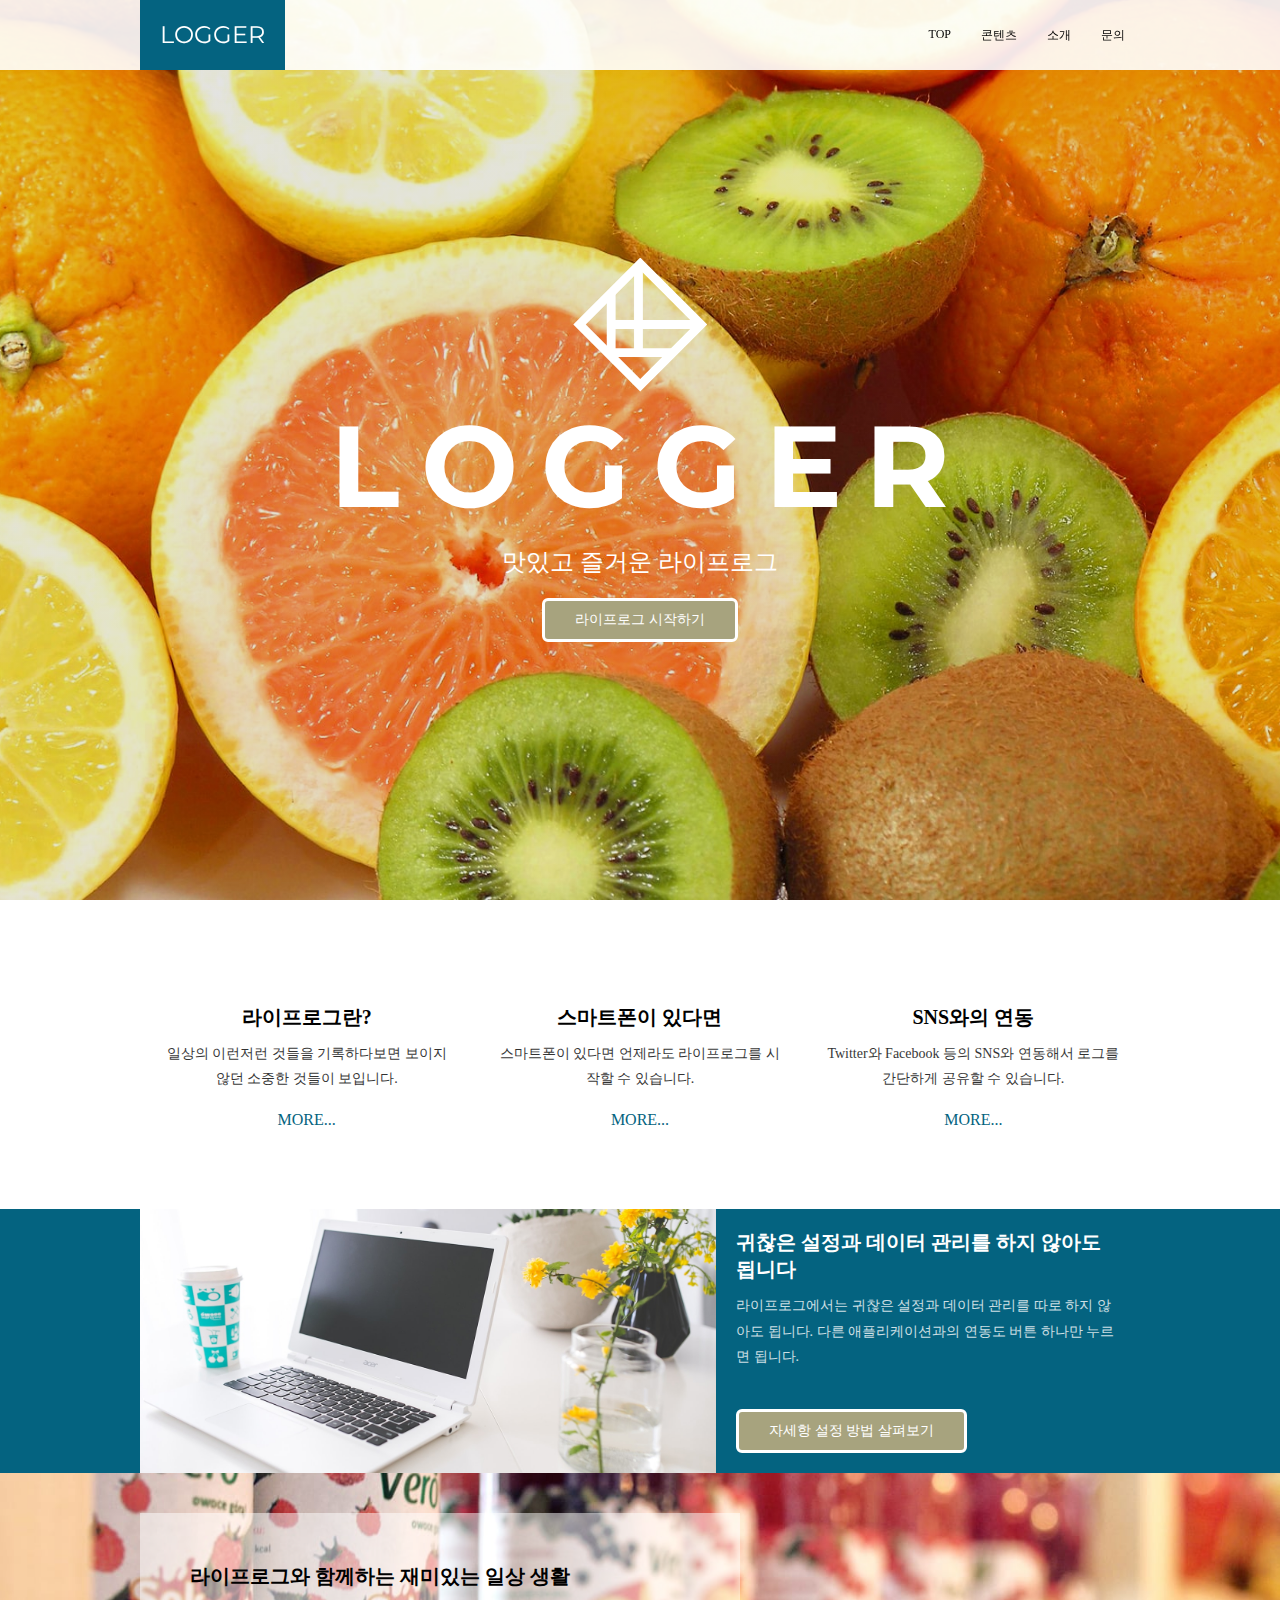
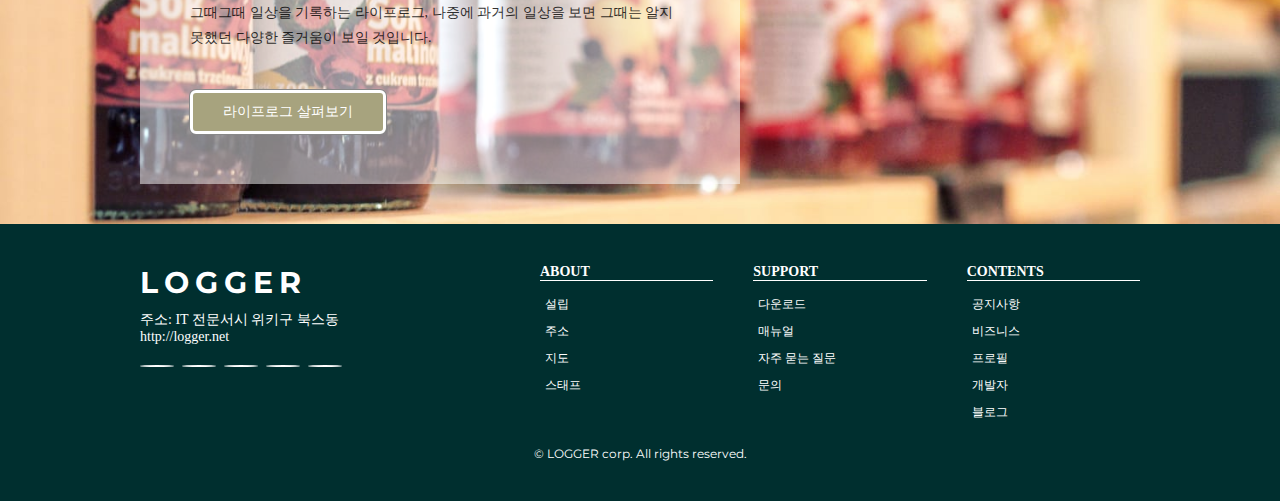
<file: index-6-3.html>
<!DOCTYPE html>
<html lang="ko">
<head>
    <meta charset="utf-8" />
    <meta http-equiv="X-UA-Compatible" content="IE=edge">
    <title>예제</title>
    <meta name="viewport" content="width=device-width, initial-scale=1.0">
    <link rel="stylesheet" type="text/css" href="style.css" />
    <link rel="stylesheet" href="https://fonts.googleapis.com/css?family=Montserrat">
    <link rel="stylesheet" href="https://use.fontawesome.com/releases/v5.5.0/css/all.css" integrity="sha384-B4dIYHKNBt8Bc12p+WXckhzcICo0wtJAoU8YZTY5qE0Id1GSseTk6S+L3BlXeVIU" crossorigin="anonymous">
    <style>
        .sr-only {
            position: absolute;
            width: 1px;
            height: 1px;
            padding: 0;
            margin: -1px;
            overflow: hidden;
            clip: rect(0, 0, 0, 0);
            border: 0;
        }
    </style>
    <script src="https://code.jquery.com/jquery-3.2.1.min.js"></script>
    <script>
        $(function(){
            $(".headC").click(function() {
                $(".headB").slideToggle();
            });
        });
    </script>
</head>
<body>
    <header class="head-fixed">
        <div class="container">
            <div class="container-small">
                <a href="index.html" class="headA">LOGGER</a>
                <button class="headC" type="button">
                    <i class="fas fa-bars" title="MENU"></i>
                </button>
            </div>
            <nav class="headB">
                <ul>
                    <li><a href="index.html">TOP</a></li>
                    <li><a href="contents.html">콘텐츠</a></li>
                    <li><a href="about.html">소개</a></li>
                    <li><a href="contact.html">문의</a></li>
                </ul>
            </nav>
        </div>
    </header>
    <section class="conA">
        <div class="container">
            <img src="img/logo.svg" alt="">
            <h1>LOGGER</h1>
            <p>맛있고 즐거운 라이프로그</p>
            <a href="#">라이프로그 시작하기</a>
        </div>
    </section>
    <section class="conB">
        <div class="container">
            <div class="text">
                <i class="fas fa-chart-bar icon"></i>
                <h2>라이프로그란?</h2>
                <p>일상의 이런저런 것들을 기록하다보면 보이지 않던 소중한 것들이 보입니다.</p>
                <a href="#">MORE...
                    <i class="fas fa-chevron-right"></i>
                </a>
            </div>
            <div class="text">
                <i class="fas fa-cogs icon"></i>
                <h2>스마트폰이 있다면</h2>
                <p>스마트폰이 있다면 언제라도 라이프로그를 시작할 수 있습니다.</p>
                <a href="#">MORE...
                    <i class="fas fa-chevron-right"></i>
                </a>
            </div>
            <div class="text">
                    <i class="fas fa-rocket icon"></i>
                    <h2>SNS와의 연동</h2>
                    <p>Twitter와 Facebook 등의 SNS와 연동해서 로그를 간단하게 공유할 수 있습니다.</p>
                    <a href="#">MORE...
                        <i class="fas fa-chevron-right"></i>
                    </a>
            </div>
        </div>
    </section>
    <section class="conC">
        <div class="container">
            <div class="photo"></div>
            <div class="text">
                <h2>귀찮은 설정과 데이터 관리를 하지 않아도 됩니다</h2>
                <p>라이프로그에서는 귀찮은 설정과 데이터 관리를 따로 하지 않아도 됩니다. 다른 애플리케이션과의 연동도 버튼 하나만 누르면 됩니다.</p>
                <a href="#">자세항 설정 방법 살펴보기
                    <i class="fas fa-chevron-right"></i>
                </a>
            </div>
        </div>
    </section>
    <section class="conD">
        <div class="container">
            <div class="photo"></div>
            <div class="text">
                <h2>라이프로그와 함께하는 재미있는 일상 생활</h2>
                <p>그때그때 일상을 기록하는 라이프로그, 나중에 과거의 일상을 보면 그때는 알지 못했던 다양한 즐거움이 보일 것입니다.</p>
                <a href="#">라이프로그 살펴보기
                    <i class="fas fa-chevron-right"></i>
                </a>
            </div>
        </div>
    </section>
    <footer>
        <div class="container">
            <div class="footA">
                <h2>LOGGER</h2>
                <p>
                    주소: IT 전문서시 위키구 북스동<br>
                    <a href="http://logger.net/">http://logger.net</a>
                </p>
                <nav class="footD">
                    <ul>
                        <li><a href="#"><i class="fab fa-twitter" title="Twitter"></i></a></li>
                        <li><a href="#"><i class="fab fa-facebook" title="Facebook"></i></a></li>
                        <li><a href="#"><i class="fab fa-google-plus" title="Goole plus"></i></a></li>
                        <li><a href="#"><i class="fab fa-instagram" title="instagram"></i></a></li>
                        <li><a href="#"><i class="fab fa-youtube" title="youtube"></i></a></li>
                    </ul>
                </nav>
            </div>
            <nav class="footB">
                <div>
                    <h3>ABOUT</h3>
                    <ul>
                        <li><a href="#">설립</a></li>
                        <li><a href="#">주소</a></li>
                        <li><a href="#">지도</a></li>
                        <li><a href="#">스태프</a></li>
                    </ul>
                </div>
                <div>
                    <h3>SUPPORT</h3>
                    <ul>
                        <li><a href="#">다운로드</a></li>
                        <li><a href="#">매뉴얼</a></li>
                        <li><a href="#">자주 묻는 질문</a></li>
                        <li><a href="#">문의</a></li>
                    </ul>
                </div>
                <div>
                    <h3>CONTENTS</h3>
                    <ul>
                        <li><a href="#">공지사항</a></li>
                        <li><a href="#">비즈니스</a></li>
                        <li><a href="#">프로필</a></li>
                        <li><a href="#">개발자</a></li>
                        <li><a href="#">블로그</a></li>
                    </ul>
                </div>
            </nav>
            <div class="footC">
                © LOGGER corp. All rights reserved.
            </div>
        </div>
    </footer>
</body>
</html>
</file>
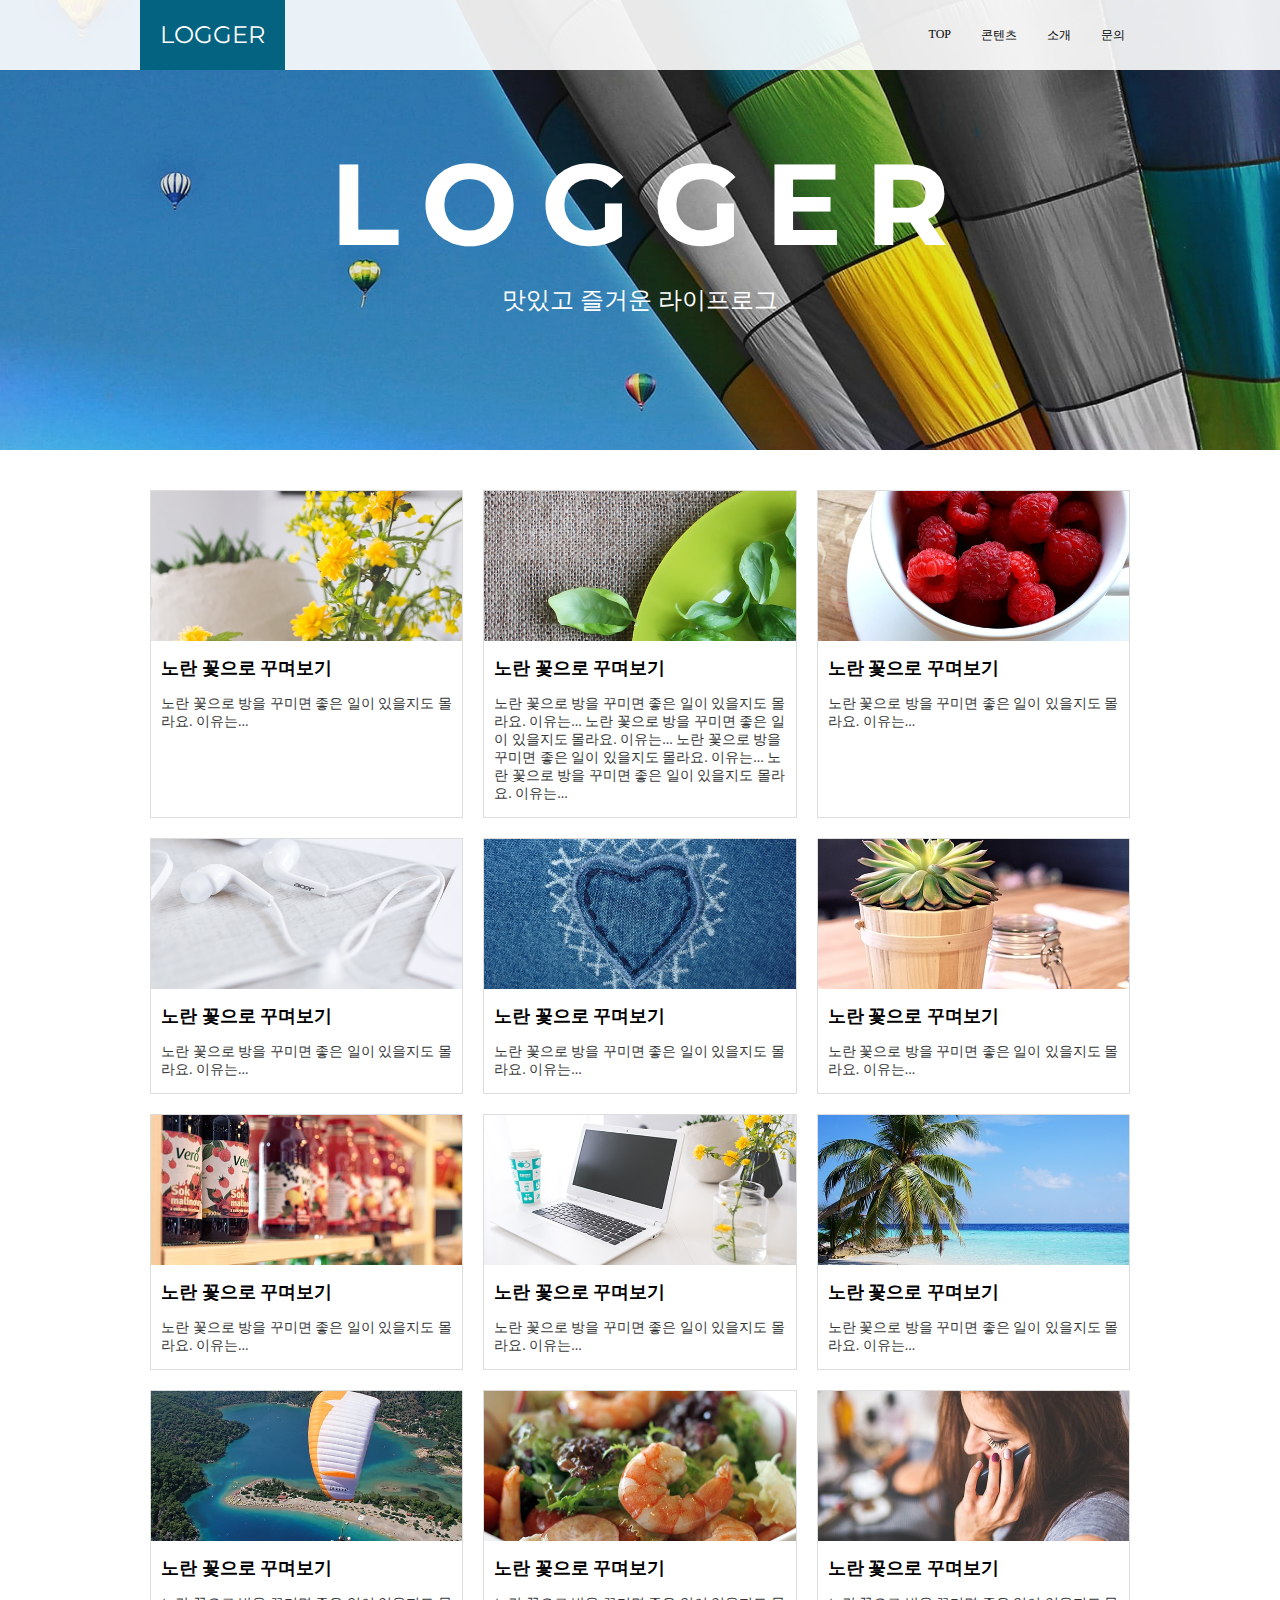
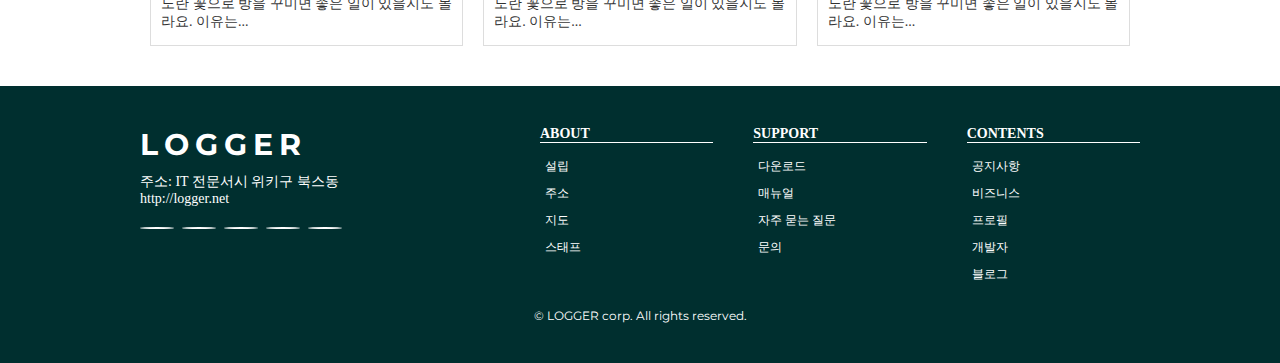
<file: list-a.html>
<!DOCTYPE html>
<html lang="ko">
<head>
    <meta charset="utf-8" />
    <meta http-equiv="X-UA-Compatible" content="IE=edge">
    <title>예제</title>
    <meta name="viewport" content="width=device-width, initial-scale=1.0">
    <link rel="stylesheet" type="text/css" href="style.css" />
    <link rel="stylesheet" href="https://fonts.googleapis.com/css?family=Montserrat">
    <link rel="stylesheet" href="https://use.fontawesome.com/releases/v5.5.0/css/all.css" integrity="sha384-B4dIYHKNBt8Bc12p+WXckhzcICo0wtJAoU8YZTY5qE0Id1GSseTk6S+L3BlXeVIU" crossorigin="anonymous">
    <style>
        .sr-only {
            position: absolute;
            width: 1px;
            height: 1px;
            padding: 0;
            margin: -1px;
            overflow: hidden;
            clip: rect(0, 0, 0, 0);
            border: 0;
        }
    </style>
    <script src="https://code.jquery.com/jquery-3.2.1.min.js"></script>
    <script>
        $(function(){
            $(".headC").click(function() {
                $(".headB").slideToggle();
            });
        });
    </script>
</head>
<body>
    <header>
        <div class="container">
            <div class="container-small">
                <a href="index.html" class="headA">LOGGER</a>
                <button class="headC" type="button">
                    <i class="fas fa-bars" title="MENU"></i>
                </button>
            </div>
            <nav class="headB">
                <ul>
                    <li><a href="index.html">TOP</a></li>
                    <li><a href="contents.html">콘텐츠</a></li>
                    <li><a href="about.html">소개</a></li>
                    <li><a href="contact.html">문의</a></li>
                </ul>
            </nav>
        </div>
    </header>
    <section class="conA compact">
        <div class="container">
            <h1>LOGGER</h1>
            <p>맛있고 즐거운 라이프로그</p>
        </div>
    </section>
    <section class="listA">
        <h1 class="sr-only">RECENT POSTS</h1>
        <div class="container">
            <article>
            <a href="#">
                <div class="photo" style="background-image: url(img/p01.jpg);"></div>
                <div class="text">
                    <h2>노란 꽃으로 꾸며보기</h2>
                    <p>노란 꽃으로 방을 꾸미면 좋은 일이 있을지도 몰라요. 이유는...</p>
                </div>
            </a>
            </article>
            <article>
            <a href="#">
                <div class="photo" style="background-image: url(img/p02.jpg);"></div>
                <div class="text">
                    <h2>노란 꽃으로 꾸며보기</h2>
                    <p>노란 꽃으로 방을 꾸미면 좋은 일이 있을지도 몰라요. 이유는...
                            노란 꽃으로 방을 꾸미면 좋은 일이 있을지도 몰라요. 이유는...
                            노란 꽃으로 방을 꾸미면 좋은 일이 있을지도 몰라요. 이유는...
                            노란 꽃으로 방을 꾸미면 좋은 일이 있을지도 몰라요. 이유는...
                    </p>
                </div>
            </a>
            </article>
            <article>
                    <a href="#">
                        <div class="photo" style="background-image: url(img/p03.jpg);"></div>
                        <div class="text">
                            <h2>노란 꽃으로 꾸며보기</h2>
                            <p>노란 꽃으로 방을 꾸미면 좋은 일이 있을지도 몰라요. 이유는...</p>
                        </div>
                    </a>
            </article>
            <article>
                    <a href="#">
                        <div class="photo" style="background-image: url(img/p04.jpg);"></div>
                        <div class="text">
                            <h2>노란 꽃으로 꾸며보기</h2>
                            <p>노란 꽃으로 방을 꾸미면 좋은 일이 있을지도 몰라요. 이유는...</p>
                        </div>
                    </a>
            </article>
            <article>
                    <a href="#">
                        <div class="photo" style="background-image: url(img/p05.jpg);"></div>
                        <div class="text">
                            <h2>노란 꽃으로 꾸며보기</h2>
                            <p>노란 꽃으로 방을 꾸미면 좋은 일이 있을지도 몰라요. 이유는...</p>
                        </div>
                    </a>
            </article>
            <article>
                    <a href="#">
                        <div class="photo" style="background-image: url(img/p06.jpg);"></div>
                        <div class="text">
                            <h2>노란 꽃으로 꾸며보기</h2>
                            <p>노란 꽃으로 방을 꾸미면 좋은 일이 있을지도 몰라요. 이유는...</p>
                        </div>
                    </a>
            </article>
            <article>
                    <a href="#">
                        <div class="photo" style="background-image: url(img/p07.jpg);"></div>
                        <div class="text">
                            <h2>노란 꽃으로 꾸며보기</h2>
                            <p>노란 꽃으로 방을 꾸미면 좋은 일이 있을지도 몰라요. 이유는...</p>
                        </div>
                    </a>
            </article>
            <article>
                    <a href="#">
                        <div class="photo" style="background-image: url(img/p08.jpg);"></div>
                        <div class="text">
                            <h2>노란 꽃으로 꾸며보기</h2>
                            <p>노란 꽃으로 방을 꾸미면 좋은 일이 있을지도 몰라요. 이유는...</p>
                        </div>
                    </a>
            </article>
            <article>
                    <a href="#">
                        <div class="photo" style="background-image: url(img/p09.jpg);"></div>
                        <div class="text">
                            <h2>노란 꽃으로 꾸며보기</h2>
                            <p>노란 꽃으로 방을 꾸미면 좋은 일이 있을지도 몰라요. 이유는...</p>
                        </div>
                    </a>
            </article>
            <article>
                    <a href="#">
                        <div class="photo" style="background-image: url(img/p10.jpg);"></div>
                        <div class="text">
                            <h2>노란 꽃으로 꾸며보기</h2>
                            <p>노란 꽃으로 방을 꾸미면 좋은 일이 있을지도 몰라요. 이유는...</p>
                        </div>
                    </a>
            </article>
            <article>
                    <a href="#">
                        <div class="photo" style="background-image: url(img/p11.jpg);"></div>
                        <div class="text">
                            <h2>노란 꽃으로 꾸며보기</h2>
                            <p>노란 꽃으로 방을 꾸미면 좋은 일이 있을지도 몰라요. 이유는...</p>
                        </div>
                    </a>
            </article>
            <article>
                    <a href="#">
                        <div class="photo" style="background-image: url(img/p12.jpg);"></div>
                        <div class="text">
                            <h2>노란 꽃으로 꾸며보기</h2>
                            <p>노란 꽃으로 방을 꾸미면 좋은 일이 있을지도 몰라요. 이유는...</p>
                        </div>
                    </a>
            </article>

        </div>
    </section>
    <footer>
        <div class="container">
            <div class="footA">
                <h2>LOGGER</h2>
                <p>
                    주소: IT 전문서시 위키구 북스동<br>
                    <a href="http://logger.net/">http://logger.net</a>
                </p>
                <nav class="footD">
                    <ul>
                        <li><a href="#"><i class="fab fa-twitter" title="Twitter"></i></a></li>
                        <li><a href="#"><i class="fab fa-facebook" title="Facebook"></i></a></li>
                        <li><a href="#"><i class="fab fa-google-plus" title="Goole plus"></i></a></li>
                        <li><a href="#"><i class="fab fa-instagram" title="instagram"></i></a></li>
                        <li><a href="#"><i class="fab fa-youtube" title="youtube"></i></a></li>
                    </ul>
                </nav>
            </div>
            <nav class="footB">
                <div>
                    <h3>ABOUT</h3>
                    <ul>
                        <li><a href="#">설립</a></li>
                        <li><a href="#">주소</a></li>
                        <li><a href="#">지도</a></li>
                        <li><a href="#">스태프</a></li>
                    </ul>
                </div>
                <div>
                    <h3>SUPPORT</h3>
                    <ul>
                        <li><a href="#">다운로드</a></li>
                        <li><a href="#">매뉴얼</a></li>
                        <li><a href="#">자주 묻는 질문</a></li>
                        <li><a href="#">문의</a></li>
                    </ul>
                </div>
                <div>
                    <h3>CONTENTS</h3>
                    <ul>
                        <li><a href="#">공지사항</a></li>
                        <li><a href="#">비즈니스</a></li>
                        <li><a href="#">프로필</a></li>
                        <li><a href="#">개발자</a></li>
                        <li><a href="#">블로그</a></li>
                    </ul>
                </div>
            </nav>
            <div class="footC">
                © LOGGER corp. All rights reserved.
            </div>
        </div>
    </footer>
</body>
</html>
</file>
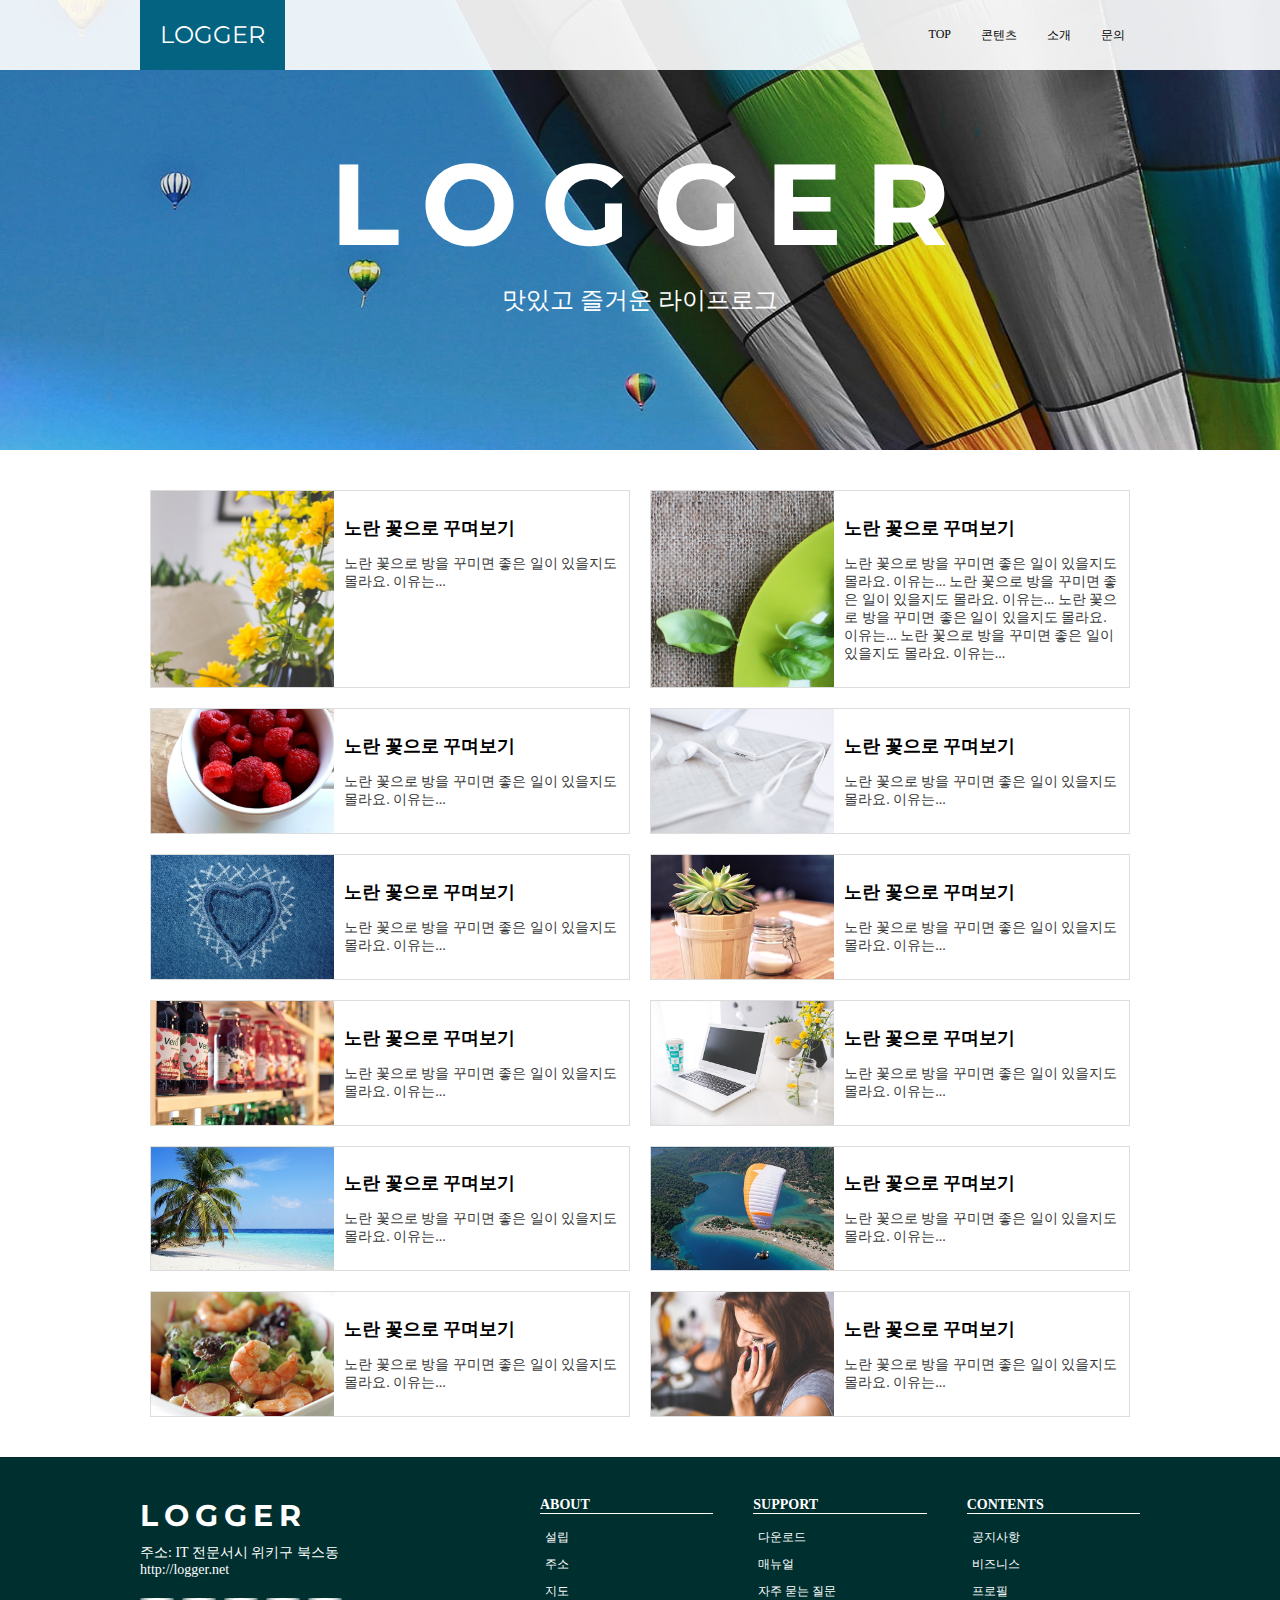
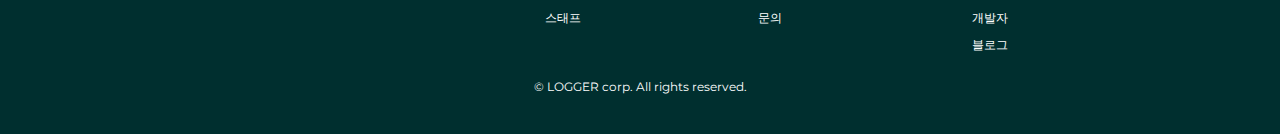
<file: list-b.html>
<!DOCTYPE html>
<html lang="ko">
<head>
    <meta charset="utf-8" />
    <meta http-equiv="X-UA-Compatible" content="IE=edge">
    <title>예제</title>
    <meta name="viewport" content="width=device-width, initial-scale=1.0">
    <link rel="stylesheet" type="text/css" href="style.css" />
    <link rel="stylesheet" href="https://fonts.googleapis.com/css?family=Montserrat">
    <link rel="stylesheet" href="https://use.fontawesome.com/releases/v5.5.0/css/all.css" integrity="sha384-B4dIYHKNBt8Bc12p+WXckhzcICo0wtJAoU8YZTY5qE0Id1GSseTk6S+L3BlXeVIU" crossorigin="anonymous">
    <style>
        .sr-only {
            position: absolute;
            width: 1px;
            height: 1px;
            padding: 0;
            margin: -1px;
            overflow: hidden;
            clip: rect(0, 0, 0, 0);
            border: 0;
        }
    </style>
    <script src="https://code.jquery.com/jquery-3.2.1.min.js"></script>
    <script>
        $(function(){
            $(".headC").click(function() {
                $(".headB").slideToggle();
            });
        });
    </script>
</head>
<body>
    <header>
        <div class="container">
            <div class="container-small">
                <a href="index.html" class="headA">LOGGER</a>
                <button class="headC" type="button">
                    <i class="fas fa-bars" title="MENU"></i>
                </button>
            </div>
            <nav class="headB">
                <ul>
                    <li><a href="index.html">TOP</a></li>
                    <li><a href="contents.html">콘텐츠</a></li>
                    <li><a href="about.html">소개</a></li>
                    <li><a href="contact.html">문의</a></li>
                </ul>
            </nav>
        </div>
    </header>
    <section class="conA compact">
        <div class="container">
            <h1>LOGGER</h1>
            <p>맛있고 즐거운 라이프로그</p>
        </div>
    </section>
    <section class="listB">
        <h1 class="sr-only">RECENT POSTS</h1>
        <div class="container">
            <article>
            <a href="#">
                <div class="photo" style="background-image: url(img/p01.jpg);"></div>
                <div class="text">
                    <h2>노란 꽃으로 꾸며보기</h2>
                    <p>노란 꽃으로 방을 꾸미면 좋은 일이 있을지도 몰라요. 이유는...</p>
                </div>
            </a>
            </article>
            <article>
            <a href="#">
                <div class="photo" style="background-image: url(img/p02.jpg);"></div>
                <div class="text">
                    <h2>노란 꽃으로 꾸며보기</h2>
                    <p>노란 꽃으로 방을 꾸미면 좋은 일이 있을지도 몰라요. 이유는...
                            노란 꽃으로 방을 꾸미면 좋은 일이 있을지도 몰라요. 이유는...
                            노란 꽃으로 방을 꾸미면 좋은 일이 있을지도 몰라요. 이유는...
                            노란 꽃으로 방을 꾸미면 좋은 일이 있을지도 몰라요. 이유는...
                    </p>
                </div>
            </a>
            </article>
            <article>
                    <a href="#">
                        <div class="photo" style="background-image: url(img/p03.jpg);"></div>
                        <div class="text">
                            <h2>노란 꽃으로 꾸며보기</h2>
                            <p>노란 꽃으로 방을 꾸미면 좋은 일이 있을지도 몰라요. 이유는...</p>
                        </div>
                    </a>
            </article>
            <article>
                    <a href="#">
                        <div class="photo" style="background-image: url(img/p04.jpg);"></div>
                        <div class="text">
                            <h2>노란 꽃으로 꾸며보기</h2>
                            <p>노란 꽃으로 방을 꾸미면 좋은 일이 있을지도 몰라요. 이유는...</p>
                        </div>
                    </a>
            </article>
            <article>
                    <a href="#">
                        <div class="photo" style="background-image: url(img/p05.jpg);"></div>
                        <div class="text">
                            <h2>노란 꽃으로 꾸며보기</h2>
                            <p>노란 꽃으로 방을 꾸미면 좋은 일이 있을지도 몰라요. 이유는...</p>
                        </div>
                    </a>
            </article>
            <article>
                    <a href="#">
                        <div class="photo" style="background-image: url(img/p06.jpg);"></div>
                        <div class="text">
                            <h2>노란 꽃으로 꾸며보기</h2>
                            <p>노란 꽃으로 방을 꾸미면 좋은 일이 있을지도 몰라요. 이유는...</p>
                        </div>
                    </a>
            </article>
            <article>
                    <a href="#">
                        <div class="photo" style="background-image: url(img/p07.jpg);"></div>
                        <div class="text">
                            <h2>노란 꽃으로 꾸며보기</h2>
                            <p>노란 꽃으로 방을 꾸미면 좋은 일이 있을지도 몰라요. 이유는...</p>
                        </div>
                    </a>
            </article>
            <article>
                    <a href="#">
                        <div class="photo" style="background-image: url(img/p08.jpg);"></div>
                        <div class="text">
                            <h2>노란 꽃으로 꾸며보기</h2>
                            <p>노란 꽃으로 방을 꾸미면 좋은 일이 있을지도 몰라요. 이유는...</p>
                        </div>
                    </a>
            </article>
            <article>
                    <a href="#">
                        <div class="photo" style="background-image: url(img/p09.jpg);"></div>
                        <div class="text">
                            <h2>노란 꽃으로 꾸며보기</h2>
                            <p>노란 꽃으로 방을 꾸미면 좋은 일이 있을지도 몰라요. 이유는...</p>
                        </div>
                    </a>
            </article>
            <article>
                    <a href="#">
                        <div class="photo" style="background-image: url(img/p10.jpg);"></div>
                        <div class="text">
                            <h2>노란 꽃으로 꾸며보기</h2>
                            <p>노란 꽃으로 방을 꾸미면 좋은 일이 있을지도 몰라요. 이유는...</p>
                        </div>
                    </a>
            </article>
            <article>
                    <a href="#">
                        <div class="photo" style="background-image: url(img/p11.jpg);"></div>
                        <div class="text">
                            <h2>노란 꽃으로 꾸며보기</h2>
                            <p>노란 꽃으로 방을 꾸미면 좋은 일이 있을지도 몰라요. 이유는...</p>
                        </div>
                    </a>
            </article>
            <article>
                    <a href="#">
                        <div class="photo" style="background-image: url(img/p12.jpg);"></div>
                        <div class="text">
                            <h2>노란 꽃으로 꾸며보기</h2>
                            <p>노란 꽃으로 방을 꾸미면 좋은 일이 있을지도 몰라요. 이유는...</p>
                        </div>
                    </a>
            </article>

        </div>
    </section>
    <footer>
        <div class="container">
            <div class="footA">
                <h2>LOGGER</h2>
                <p>
                    주소: IT 전문서시 위키구 북스동<br>
                    <a href="http://logger.net/">http://logger.net</a>
                </p>
                <nav class="footD">
                    <ul>
                        <li><a href="#"><i class="fab fa-twitter" title="Twitter"></i></a></li>
                        <li><a href="#"><i class="fab fa-facebook" title="Facebook"></i></a></li>
                        <li><a href="#"><i class="fab fa-google-plus" title="Goole plus"></i></a></li>
                        <li><a href="#"><i class="fab fa-instagram" title="instagram"></i></a></li>
                        <li><a href="#"><i class="fab fa-youtube" title="youtube"></i></a></li>
                    </ul>
                </nav>
            </div>
            <nav class="footB">
                <div>
                    <h3>ABOUT</h3>
                    <ul>
                        <li><a href="#">설립</a></li>
                        <li><a href="#">주소</a></li>
                        <li><a href="#">지도</a></li>
                        <li><a href="#">스태프</a></li>
                    </ul>
                </div>
                <div>
                    <h3>SUPPORT</h3>
                    <ul>
                        <li><a href="#">다운로드</a></li>
                        <li><a href="#">매뉴얼</a></li>
                        <li><a href="#">자주 묻는 질문</a></li>
                        <li><a href="#">문의</a></li>
                    </ul>
                </div>
                <div>
                    <h3>CONTENTS</h3>
                    <ul>
                        <li><a href="#">공지사항</a></li>
                        <li><a href="#">비즈니스</a></li>
                        <li><a href="#">프로필</a></li>
                        <li><a href="#">개발자</a></li>
                        <li><a href="#">블로그</a></li>
                    </ul>
                </div>
            </nav>
            <div class="footC">
                © LOGGER corp. All rights reserved.
            </div>
        </div>
    </footer>
</body>
</html>
</file>
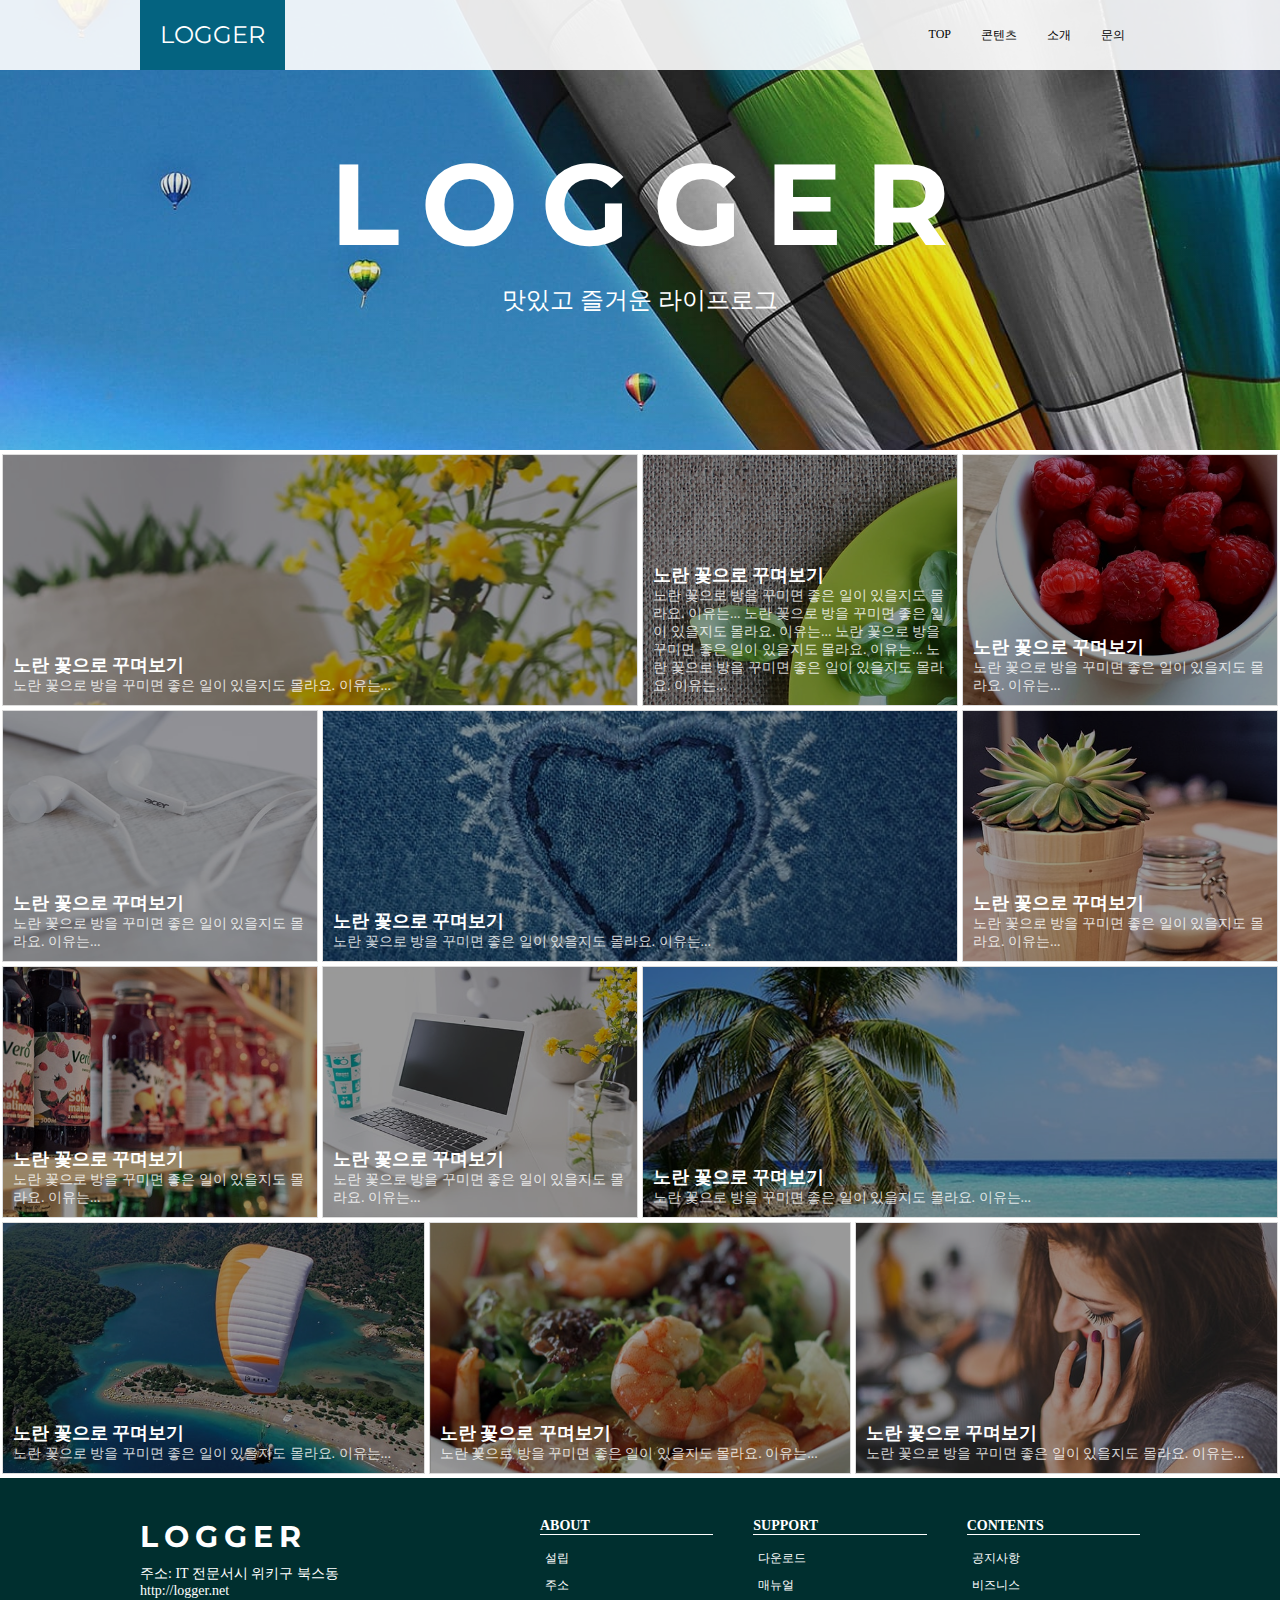
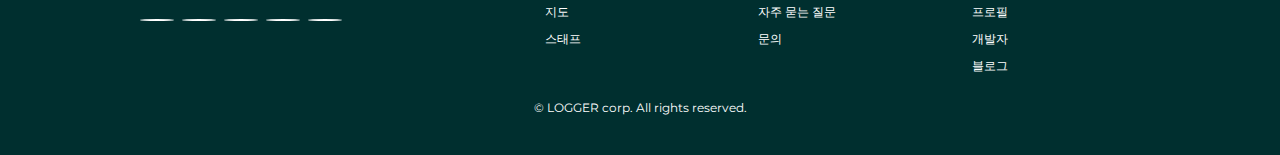
<file: list-c.html>
<!DOCTYPE html>
<html lang="ko">
<head>
    <meta charset="utf-8" />
    <meta http-equiv="X-UA-Compatible" content="IE=edge">
    <title>예제</title>
    <meta name="viewport" content="width=device-width, initial-scale=1.0">
    <link rel="stylesheet" type="text/css" href="style.css" />
    <link rel="stylesheet" href="https://fonts.googleapis.com/css?family=Montserrat">
    <link rel="stylesheet" href="https://use.fontawesome.com/releases/v5.5.0/css/all.css" integrity="sha384-B4dIYHKNBt8Bc12p+WXckhzcICo0wtJAoU8YZTY5qE0Id1GSseTk6S+L3BlXeVIU" crossorigin="anonymous">
    <style>
        .sr-only {
            position: absolute;
            width: 1px;
            height: 1px;
            padding: 0;
            margin: -1px;
            overflow: hidden;
            clip: rect(0, 0, 0, 0);
            border: 0;
        }
    </style>
    <script src="https://code.jquery.com/jquery-3.2.1.min.js"></script>
    <script>
        $(function(){
            $(".headC").click(function() {
                $(".headB").slideToggle();
            });
        });
    </script>
</head>
<body>
    <header>
        <div class="container">
            <div class="container-small">
                <a href="index.html" class="headA">LOGGER</a>
                <button class="headC" type="button">
                    <i class="fas fa-bars" title="MENU"></i>
                </button>
            </div>
            <nav class="headB">
                <ul>
                    <li><a href="index.html">TOP</a></li>
                    <li><a href="contents.html">콘텐츠</a></li>
                    <li><a href="about.html">소개</a></li>
                    <li><a href="contact.html">문의</a></li>
                </ul>
            </nav>
        </div>
    </header>
    <section class="conA compact">
        <div class="container">
            <h1>LOGGER</h1>
            <p>맛있고 즐거운 라이프로그</p>
        </div>
    </section>
    <section class="listC">
        <h1 class="sr-only">RECENT POSTS</h1>
        <div class="container">
            <article>
            <a href="#">
                <div class="photo" style="background-image: url(img/p01.jpg);"></div>
                <div class="text">
                    <h2>노란 꽃으로 꾸며보기</h2>
                    <p>노란 꽃으로 방을 꾸미면 좋은 일이 있을지도 몰라요. 이유는...</p>
                </div>
            </a>
            </article>
            <article>
            <a href="#">
                <div class="photo" style="background-image: url(img/p02.jpg);"></div>
                <div class="text">
                    <h2>노란 꽃으로 꾸며보기</h2>
                    <p>노란 꽃으로 방을 꾸미면 좋은 일이 있을지도 몰라요. 이유는...
                            노란 꽃으로 방을 꾸미면 좋은 일이 있을지도 몰라요. 이유는...
                            노란 꽃으로 방을 꾸미면 좋은 일이 있을지도 몰라요. 이유는...
                            노란 꽃으로 방을 꾸미면 좋은 일이 있을지도 몰라요. 이유는...
                    </p>
                </div>
            </a>
            </article>
            <article>
                    <a href="#">
                        <div class="photo" style="background-image: url(img/p03.jpg);"></div>
                        <div class="text">
                            <h2>노란 꽃으로 꾸며보기</h2>
                            <p>노란 꽃으로 방을 꾸미면 좋은 일이 있을지도 몰라요. 이유는...</p>
                        </div>
                    </a>
            </article>
            <article>
                    <a href="#">
                        <div class="photo" style="background-image: url(img/p04.jpg);"></div>
                        <div class="text">
                            <h2>노란 꽃으로 꾸며보기</h2>
                            <p>노란 꽃으로 방을 꾸미면 좋은 일이 있을지도 몰라요. 이유는...</p>
                        </div>
                    </a>
            </article>
            <article>
                    <a href="#">
                        <div class="photo" style="background-image: url(img/p05.jpg);"></div>
                        <div class="text">
                            <h2>노란 꽃으로 꾸며보기</h2>
                            <p>노란 꽃으로 방을 꾸미면 좋은 일이 있을지도 몰라요. 이유는...</p>
                        </div>
                    </a>
            </article>
            <article>
                    <a href="#">
                        <div class="photo" style="background-image: url(img/p06.jpg);"></div>
                        <div class="text">
                            <h2>노란 꽃으로 꾸며보기</h2>
                            <p>노란 꽃으로 방을 꾸미면 좋은 일이 있을지도 몰라요. 이유는...</p>
                        </div>
                    </a>
            </article>
            <article>
                    <a href="#">
                        <div class="photo" style="background-image: url(img/p07.jpg);"></div>
                        <div class="text">
                            <h2>노란 꽃으로 꾸며보기</h2>
                            <p>노란 꽃으로 방을 꾸미면 좋은 일이 있을지도 몰라요. 이유는...</p>
                        </div>
                    </a>
            </article>
            <article>
                    <a href="#">
                        <div class="photo" style="background-image: url(img/p08.jpg);"></div>
                        <div class="text">
                            <h2>노란 꽃으로 꾸며보기</h2>
                            <p>노란 꽃으로 방을 꾸미면 좋은 일이 있을지도 몰라요. 이유는...</p>
                        </div>
                    </a>
            </article>
            <article>
                    <a href="#">
                        <div class="photo" style="background-image: url(img/p09.jpg);"></div>
                        <div class="text">
                            <h2>노란 꽃으로 꾸며보기</h2>
                            <p>노란 꽃으로 방을 꾸미면 좋은 일이 있을지도 몰라요. 이유는...</p>
                        </div>
                    </a>
            </article>
            <article>
                    <a href="#">
                        <div class="photo" style="background-image: url(img/p10.jpg);"></div>
                        <div class="text">
                            <h2>노란 꽃으로 꾸며보기</h2>
                            <p>노란 꽃으로 방을 꾸미면 좋은 일이 있을지도 몰라요. 이유는...</p>
                        </div>
                    </a>
            </article>
            <article>
                    <a href="#">
                        <div class="photo" style="background-image: url(img/p11.jpg);"></div>
                        <div class="text">
                            <h2>노란 꽃으로 꾸며보기</h2>
                            <p>노란 꽃으로 방을 꾸미면 좋은 일이 있을지도 몰라요. 이유는...</p>
                        </div>
                    </a>
            </article>
            <article>
                    <a href="#">
                        <div class="photo" style="background-image: url(img/p12.jpg);"></div>
                        <div class="text">
                            <h2>노란 꽃으로 꾸며보기</h2>
                            <p>노란 꽃으로 방을 꾸미면 좋은 일이 있을지도 몰라요. 이유는...</p>
                        </div>
                    </a>
            </article>

        </div>
    </section>
    <footer>
        <div class="container">
            <div class="footA">
                <h2>LOGGER</h2>
                <p>
                    주소: IT 전문서시 위키구 북스동<br>
                    <a href="http://logger.net/">http://logger.net</a>
                </p>
                <nav class="footD">
                    <ul>
                        <li><a href="#"><i class="fab fa-twitter" title="Twitter"></i></a></li>
                        <li><a href="#"><i class="fab fa-facebook" title="Facebook"></i></a></li>
                        <li><a href="#"><i class="fab fa-google-plus" title="Goole plus"></i></a></li>
                        <li><a href="#"><i class="fab fa-instagram" title="instagram"></i></a></li>
                        <li><a href="#"><i class="fab fa-youtube" title="youtube"></i></a></li>
                    </ul>
                </nav>
            </div>
            <nav class="footB">
                <div>
                    <h3>ABOUT</h3>
                    <ul>
                        <li><a href="#">설립</a></li>
                        <li><a href="#">주소</a></li>
                        <li><a href="#">지도</a></li>
                        <li><a href="#">스태프</a></li>
                    </ul>
                </div>
                <div>
                    <h3>SUPPORT</h3>
                    <ul>
                        <li><a href="#">다운로드</a></li>
                        <li><a href="#">매뉴얼</a></li>
                        <li><a href="#">자주 묻는 질문</a></li>
                        <li><a href="#">문의</a></li>
                    </ul>
                </div>
                <div>
                    <h3>CONTENTS</h3>
                    <ul>
                        <li><a href="#">공지사항</a></li>
                        <li><a href="#">비즈니스</a></li>
                        <li><a href="#">프로필</a></li>
                        <li><a href="#">개발자</a></li>
                        <li><a href="#">블로그</a></li>
                    </ul>
                </div>
            </nav>
            <div class="footC">
                © LOGGER corp. All rights reserved.
            </div>
        </div>
    </footer>
</body>
</html>
</file>
<file: style.css>
@charset "UTF-8";

/* 기본색 */
:root {
    /* --main-color: #5d9ab2;
    --accent-color: #bf6a7a;
    --dark-color: #2B5566; */
    
    /* --main-color: #66CBE5;
    --accent-color: #B2A83D;
    --dark-color: #358498; */

    /* --main-color: #71A320;
    --accent-color: #701D0B;
    --dark-color: #395608; */

    /* --main-color: #A7304F;
    --accent-color: #B4AC46;
    --dark-color: #5A1124; */

    /* --main-color: #C98B89;
    --accent-color: #494432;
    --dark-color: #968C66; */

    --main-color: #046380;
    --accent-color: #A7A37E;
    --dark-color: #002F2F;

    --text-bright-color: #fff;
    --icon-color: #fff;
    --icon-bk-color: #ddd;
    --gray-color: #ddd;
    --large-width: 1000px;
    --middle-width: 800px;
}

/* 기본 설정: 폰트 크기 */
@media (max-width: 599px) {
    :root {
        font-size: 14px;
    }
}

@media (min-width: 600px) and (max-width: 799px) {
    :root {
        font-size: 16px;
    }
}

@media (min-width: 800px) {
    :root {
        font-size: 18px;
    }
}

body {font-size: 16px;}

/* 기본 설정: 페이지 전체 */
body {
    margin: 0;
    font-family: '맑은 고딕', 'Apple SD Gothic Neo', 'sans-serif';

}

/* 콘텐츠A: 히어로 이미지 */
.conA {
    display: flex;
    align-items: center;
    justify-content: center;
    height: 100vh;
    min-height: 450px;
    background-image: linear-gradient(rgba(0,0,0,0.11), rgba(0,0,0,0.1)), url(img/fruits.jpg);
    background-position: center;
    background-size: cover;
    color: #fff;
    color: var(--text-bright-color);
    text-align: center;
}

.conA.compact {
    height: 450px;
    min-height: 0;
    background-image: linear-gradient(
        rgba(0,0,0,0.1), rgba(0,0,0,0.1)
    ), url(img/balloon.jpg);
}

.conA h1 {
    margin-top: 0;
    margin-bottom: 10px;
    font-family: 'Montserrat', sans-serif;
    font-size: 15vw;
    letter-spacing: 0.2em;
    margin-left: 0.2em;
}

.conA p {
    margin-top: 0;
    margin-bottom: 0;
    font-size: 18px;
}

.conA img {
    width: 20%;
}

.conA a {
    display: inline-block;
    margin-top: 20px;
    padding: 10px 30px;
    border: solid 3px currentColor;
    border-radius: 6px;
    background-color: #bf6a7a;
    background-color: var(--accent-color);
    color: #fff;
    color: var(--text-bright-color);
    font-size: 14px;
    text-decoration: none;
}

.conA a:hover {
    background-image: linear-gradient(rgba(255,255,255,0.2), rgba(255,255,255,0.2));
}

@media (min-width: 768px) {
    .conA h1 {
        font-size: 115px;
    }
    .conA p {
        font-size: 24px;
    }
}

/* 콘텐츠B: 개요(아이콘 + 글자) */
.conB .container {
    padding-top: 80px;
    padding-bottom: 20px;
}

.conB .text {
    padding-left: 20px;
    padding-right: 20px;
    padding-bottom: 60px;
    text-align: center;
}

.conB h2 {
    margin-top: 0;
    margin-bottom: 10px;
    font-size: 20px;
}

.conB p {
    margin-top: 0;
    margin-bottom: 20px;
    font-size: 14px;
    line-height: 1.8;
    opacity: 0.8;
}

.conB a {
    color: #5D9AB2;
    color: var(--main-color);
    text-decoration: none;
}

.conB a:hover {
    text-decoration: underline;
}

.conB .icon {
    display: inline-block;
    margin-bottom: 20px;
    font-size: 40px;
    width: 2em;
    line-height: 2em;
    border-radius: 50%;
    text-align: center;
    background-color: #ddd;
    background-color: var(--icon-bk-color);
    color: #fff;
    color: var(--icon-color);
}

@media (min-width: 768px) {
    .conB .container {
        display: flex;
        max-width: 1000px;
        max-width: var(--large-width);
        margin-left: auto;
        margin-right: auto;
    }
    .conB .text {
        flex: 1;
    }
}

/* 콘텐츠C: 개요(이미지+글자) */
.conC {
    background-color: #5D9AB2;
    background-color: var(--main-color);
    color: #fff;
    color: var(--text-bright-color);
}

.conC .photo {
    min-height: 200px;
    background-image: url(img/note.jpg);
    background-position: center;
    background-size: cover;
}

.conC h2 {
    margin-top: 0;
    margin-bottom: 10px;
    font-size: 20px;
}

.conC p {
    margin-top: 0;
    margin-bottom: 20px;
    font-size: 14px;
    line-height: 1.8;
    opacity: 0.8;
}

.conC a {
    display: inline-block;
    margin-top: 20px;
    padding: 10px 30px;
    border: solid 3px currentColor;
    border-radius: 6px;
    background-color: #bf6a7a;
    background-color: var(--accent-color);
    color: #fff;
    color: var(--text-bright-color);
    font-size: 14px;
    text-decoration: none;
}

.conC a:hover {
    background-image: linear-gradient(rgba(255,255,255,0.2), rgba(255,255,255,0.2));
}

.conC .text {
    padding: 20px;
}

@media (min-width: 768px) {
    .conC .container {
        display: flex;
        max-width: 1000px;
        max-width: var(--large-width);
        margin-left: auto;
        margin-right: auto;
    }

    .conC .photo {
        flex: 3;
    }

    .conC .text {
        flex: 2;
        padding: 20px;
    }
}

/* 콘텐츠D: 개요(이미지+글자: 반대로 배치하기) */
.conD {
    /* background-color: #BF6A7A; */
    /* background-color: var(--accent-color); */
    background-image: url(img/life.jpg);
    background-position: center;
    background-size: cover;
}
.conD .container {
    padding-top: 2px;
}

.conD .text {
    padding: 20px;
    background-color: rgba(255, 255, 255, 0.5);
}

.conD .photo {
    min-height: 200px;
    background-image: none;
    background-position: center;
    background-size: cover;
}

.conD h2 {
    margin-top: 0;
    margin-bottom: 10px;
    font-size: 20px;
}

.conD p {
    margin-top: 0;
    margin-bottom: 20px;
    font-size: 14px;
    line-height: 1.8;
    opacity: 0.8;
}
.conD a {
    display: inline-block;
    margin-top: 20px;
    padding: 10px 30px;
    box-shadow: 0 0 0 1px #888;
    border: solid 3px currentColor;
    border-radius: 6px;
    background-color: #bf6a7a;
    background-color: var(--accent-color);
    color: #fff;
    color: var(--text-bright-color);
    font-size: 14px;
    text-decoration: none;
}

.conD a:hover {
    background-image: linear-gradient(rgba(255,255,255,0.2), rgba(255,255,255,0.2));
}

@media (min-width: 768px) {
    .conD .container {
        display: flex;
        flex-direction: row-reverse;
        max-width: 1000px;
        max-width: var(--large-width);
        margin-left: auto;
        margin-right: auto;
        padding-top: 40px;
        padding-bottom: 40px;
    }

    .conD .photo {
        flex: 0 0 400px;
    }

    .conD .text {
        flex: 1;
        padding: 50px;
    }
}

/* 푸터 */
footer {
    color: #fff;
    color: var(--text-bright-color);
    background-color: #2B5566;
    background-color: var(--dark-color);
}

footer .container {
    padding: 40px 20px;
}

/* 푸터A: 사이트 정보 */
.footA {
    margin-bottom: 30px;
}

.footA h2 {
    margin-top: 0;
    margin-bottom: 10px;
    font-family: 'Montserrat', sans-serif;
    font-size: 30px;
    letter-spacing: 0.2em;
}

.footA p {
    margin-top: 0;
    margin-bottom: 0;
    font-size: 14px;
}

.footA a {
    color: inherit;
    text-decoration: none;
}

/* 푸터B: 푸터 메뉴 */
.footB div {
    margin-bottom: 20px;
}

.footB h3 {
    margin-top: 0;
    margin-bottom: 10px;
    border-bottom: solid 1px currentColor;
    font-size: 14px;
}

.footB ul {
    margin: 0;
    padding: 0;
    list-style: none;
}

.footB a {
    display: block;
    padding: 5px;
    color: inherit;
    font-size: 12px;
    text-decoration: none;
}

.footB a:hover {
    background-color: rgba(0,0,0,0.3);
}

/* 푸터C: 저작권 */
.footC {
    font-size: 12px;
    text-align: center;
    font-family: 'Montserrat', sans-srif;
}

@media (min-width: 768px) {
    .footB {
        display: flex;
    }
    .footB div {
        flex: 1;
    }

    .footB div:not(:first-child) {
        margin-left: 40px;
    }
}

@media (min-width: 768px) {
    footer .container {
        display: flex;
        flex-wrap: wrap;
        max-width: 1000px;
        max-width: var(--large-width);
        margin-left: auto;
        margin-right: auto;
    }

    .footA {
        flex: 0 0 40%;
    }

    .footB {
        flex: 0 0 60%;
    }

    .footC {
        flex: 0 0 100%;
    }
}

/* 푸터D: SNS 메뉴 */
.footD {
    margin-top: 20px;
}

.footD ul {
    display: flex;
    margin: 0;
    padding: 0;
    list-style: none;
}

.footD a {
    display: block;
    margin-right: 8px;
    padding: 0;
    color: inherit;
    font-size: 16px;
    text-decoration: none;
    border: solid 1px currentColor;
    width: 2em;
    line-height: 2em;
    border-radius: 50%;
    text-align: center;
}

.footD a:hover {
    background-color: rgba(0,0,0,0.3);
}

/* 헤더 */
header {
    position: absolute;
    top: 0;
    left: 0;
    z-index: 100;
    width: 100%;
    background-color: rgba(255, 255, 255, 0.9);
}

.nohero header {
    position: static;
    border-bottom: solid 1px #ddd;
    border-bottom: solid 1px var(--gray-color);
}

/* 재구성: 해더의 색 */
.head-color {
    background-color: #5D9AB2;
    background-color: var(--main-color);
    color: #fff;
    color: var(--text-bright-color);
}

.head-color .headA {
    background-color: transparent;
    color: inherit;
}

.head-color .headC {
    color: inherit;
}

.head-hero {
    background-color: transparent;
    color: #fff;
    color: var(--text-bright-color);
}

.head-hero .headA {
    background-color: transparent;
    color: inherit;
}

.head-hero .headC {
    color: inherit;
    opacity: 1;
}

@media (max-width: 767px) {
    .head-hero .headB {
        background-color: rgba(0,0,0,0.6);
    }
}

/* 재구성: 헤더를 화면 위에 고정하기 */
.head-fixed, 
.nohero .head-fixed {
    position: fixed;
}

/* "+ *" 요건 어떤 의미인가? */
.nohero .head-fixed + * {
    margin-top: 70px;
}

/* 헤더A: 사이트 이름 */
.headA {
    display: inline-block;
    line-height: 70px;
    padding-left: 20px;
    padding-right: 20px;
    background-color: #5D9AB2;
    background-color: var(--main-color);
    color: #fff;
    color: var(--text-bright-color);
    font-family: 'Montserrat', sans-serif;
    font-size: 24px;
    text-decoration: none;
}

/* 헤더B: 내비게이션 메뉴 */
.headB ul {
    margin: 0;
    padding: 0;
    list-style: none;
}

.headB a {
    display: block;
    padding: 15px;
    color: inherit;
    font-size: 12px;
    text-decoration: none;
}

.headB a:hover {
    background-color: rgba(0,0,0,0.3);
}

@media (min-width: 768px) {
    header .container {
        display: flex;
        align-items: center;
        justify-content: space-between;
        max-width: 1000px;
        margin-left: auto;
        margin-right: auto;
    }

    .headB ul {
        display: flex;
    }
}

/* 헤더C: 토글 버튼 */
@media (max-width: 767px) {
    /* 작은 화면 전용 설정 */
    header .container-small {
        display: flex;
        align-items: center;
        justify-content: space-between;
    }

    .headC {
        margin-right: 10px;
        padding: 0;
        border: none;
        outline: none;
        background: none;
        font-size: 28px;
        opacity: 0.5;
        cursor: pointer;
    }

    .headC:hover {
        opacity: 0.3;
    }

    .headB {
        display: none;
    }

}

@media (min-width: 768px) {
    /* 큰 화면 전용 설정 */
    .headC {
        display: none;
    }

    .headB {
        display: block !important;
    }
}

/* 콘텐츠 페이지: 기사 */
.post .container {
    padding: 30px 10px;
    max-width: 800px;
    max-width: var(--middle-width);
    margin-left: auto;
    margin-right: auto;
}

.post h1 {
    padding-left: 0.5rem;
    border-left: solid 0.75rem #BF6A7A;
    border-left: solid 0.75rem var(--accent-color);
    font-size: 2rem;
}

.post p {
    font-size: 1rem;
    line-height: 2;
}

.post img {
    max-width: 100%;
}

/* 콘텐츠 페이지: 빵 부스러기 리스트 */
.bread ol {
    display: flex;
    margin: 0;
    padding: 0;
    list-style: none;
}

.bread a {
    display: block;
    padding: 5px;
    color: inherit;
    font-size: 0.875rem;
    text-decoration: none;
}

.bread a::after {
    margin-left: 10px;
    content: '\f054';
    font-family: 'Font Awesome\ 5 Free';
    font-weight: 900;
    opacity: 0.3;
}

.bread a:hover {
    background-color: rgba(0,0,0,0.3);
}

/* 소개 페이지: 이미지와 연혁 */
.history {
    background-color: #5D9AB2;
    background-color: var(--main-color);
    color: #fff;
    color: var(--text-bright-color);
}

.history .text {
    padding: 20px;
}

.history h2 {
    margin-top: 0;
    margin-bottom: 10px;
    font-size: 1.5rem;
}

.history .photo {
    min-height: 300px;
    background-image: url(img/plant.jpg);
    background-position: center;
    background-size: cover;
}

@media (min-width: 768px) {
    .history .container {
        display: flex;
        max-width: 1000px;
        max-width: var(--large-width);
        margin-left: auto;
        margin-right: auto;
    }

    .history .photo {
        flex: 3;
    }

    .history .text {
        flex: 2;
        padding: 20px;
    }
}

.history table {
    border-collapse: collapse;
    border-top: solid 1px #ddd;
    border-top: solid 1px var(--gray-color);
    font-size: 0.875rem;
}

.history th,
.history td {
    padding-top: 1.8rem;
    padding-bottom: 1.8rem;
    border-bottom: solid 1px #ddd;
    border-bottom: solid 1px var(--gray-color);
}

.history th {
    padding-right: 1rem;
    text-align: left;
    word-break: keep-all;
    white-space: nowrap;
}

/* 문의 페이지: 문의 대상 */
.contact {
    margin-top: 20px;
    margin-bottom: 20px;
    padding: 20px;
    border: solid 1px #ddd;
    border: solid 1px var(--gray-color);
    text-align: center;
}

.contact h2 {
    margin-top: 0;
}

@media (min-width: 768px) {
    .contact-wrap {
        display: flex;
    }

    .contact {
        flex: 1;
    }

    .contact:first-child {
        margin-right: 20px;
    }
}

.contact i {
    display: inline-block;
    margin-bottom: 20px;
    font-size: 2.2rem;
    width: 2em;
    line-height: 2em;
    border-radius: 50%;
    text-align: center;
    background-color: #5D9AB2;
    background-color: var(--main-color);
    color: #fff;
    color: var(--icon-color);
}

.contact a {
    font-size: 1.4rem;
    color: inherit;
    text-decoration: none;
}

/* 문의 페이지: 지도 */
.location iframe {
    width: 100%;
    height: 400px;
    vertical-align: bottom;
}

.location h2 {
    margin: 0;
    padding-top: 20px;
    padding-bottom: 20px;
    background-color: #5D9AB2;
    background-color: var(--main-color);
    color: #fff;
    color: var(--text-bright-color);
    font-size: 1.5rem;
    text-align: center;
}

/* 기사 목록 A */
.listA h1 {
    text-align: center;
}

.listA h2 {
    font-size: 18px;
}

.listA p {
    font-size: 14px;
    opacity: 0.8;
}

.listA .photo {
    min-height: 150px;
    background-position: center;
    background-size: cover;
}

.listA a {
    flex: 1;
    margin: 10px;
    display: block;
    border: solid 1px #ddd;
    border: solid 1px var(--gray-color);
    color: inherit;
    text-decoration: none;
}

.listA a:hover {
    opacity: 0.8;
}

.listA .text {
    margin: 10px;
}

.listA .container {
    display: flex;
    flex-wrap: wrap;
    max-width: 1000px;
    max-width: var(--large-width);
    margin: 30px auto;
}
.listA article {
    flex: 1 1 300px;
    display: flex;
}

/* 기사 목록 B */
.listB h1 {
    text-align: center;
}

.listB h2 {
    font-size: 18px;
}

.listB p {
    font-size: 14px;
    opacity: 0.8;
}

.listB .photo {
    flex: 2;
    min-height: 0;
    background-position: center;
    background-size: cover;
}

.listB a {
    flex: 1;
    margin: 10px;
    display: flex;
    border: solid 1px #ddd;
    border: solid 1px var(--gray-color);
    color: inherit;
    text-decoration: none;
}

.listB a:hover {
    opacity: 0.8;
}

.listB .text {
    flex: 3;
    margin: 10px;
}

.listB .container {
    display: flex;
    flex-wrap: wrap;
    max-width: 1000px;
    max-width: var(--large-width);
    margin: 30px auto;
}
.listB article {
    flex: 1 1 384px;
    display: flex;
}

@media (max-width: 384px) {
    .listB .photo {
        flex: 1;
    }

    .listB p {
        display: none;
    }
}

/* 기사 목록 C */
.listC h1 {
    text-align: center;
}

.listC h2 {
    margin: 0;
    font-size: 18px;
}

.listC p {
    margin: 0;
    font-size: 14px;
    opacity: 0.8;
}

.listC .photo {
    min-height: 250px;
    background-position: center;
    background-size: cover;
    opacity: 0.6;
}

.listC a {
    position: relative;
    flex: 1;
    margin: 2px;
    display: block;
    border: solid 1px #ddd;
    border: solid 1px var(--gray-color);
    background-color: currentColor;
    color: inherit;
    text-decoration: none;
}

.listC a:hover {
    opacity: 0.8;
}

.listC .text {
    position: absolute;
    bottom: 0;
    left: 0;
    margin: 10px;
    color: #fff;
    color: var(--text-bright-color);
}

.listC .container {
    display: flex;
    flex-wrap: wrap;
    /* max-width: 1000px; */
    max-width: none;
    margin: 2px auto;
}
.listC article {
    flex: 1 1 250px;
    display: flex;
}

@media (min-width: 1000px) {
    .listC article {
        flex: 1 1 25%;
    }

    .listC article:nth-child(4n+1) {
        flex: 1 1 50%;
    }
}

/* 재구성: 연관 기사 메뉴 */
.related {
    background-color: #5D9AB2;
    background-color: var(--main-color);
    padding: 30px 0;
}

.related h1 {
    text-align: center;
}

.related h2 {
    font-size: 18px;
}

.related p {
    font-size: 14px;
    opacity: 0.8;
}

.related .photo {
    min-height: 100px;
    background-position: center;
    background-size: cover;
}

.related a {
    flex: 1;
    margin: 10px;
    display: block;
    border: solid 1px #ddd;
    border: solid 1px var(--gray-color);
    background-color: rgba(255, 255, 255, 0.5);
    color: inherit;
    text-decoration: none;
}

.related a:hover {
    opacity: 0.8;
}

.related .text {
    margin: 10px;
}

.related ul {
    display: flex;
    flex-wrap: wrap;
    max-width: 1000px;
    max-width: var(--large-width);
    margin: 0 auto;
    padding: 0;
    list-style: none;
}
.related li {
    flex: 1 1 100%;
    display: flex;
}

@media (min-width: 600px) and (max-width: 899px) {
    .related li {
        flex: 0 0 50%;
    }
}

@media (min-width: 900px) {
    .related li {
        flex: 1 1 25%;
    }
}
</file>
